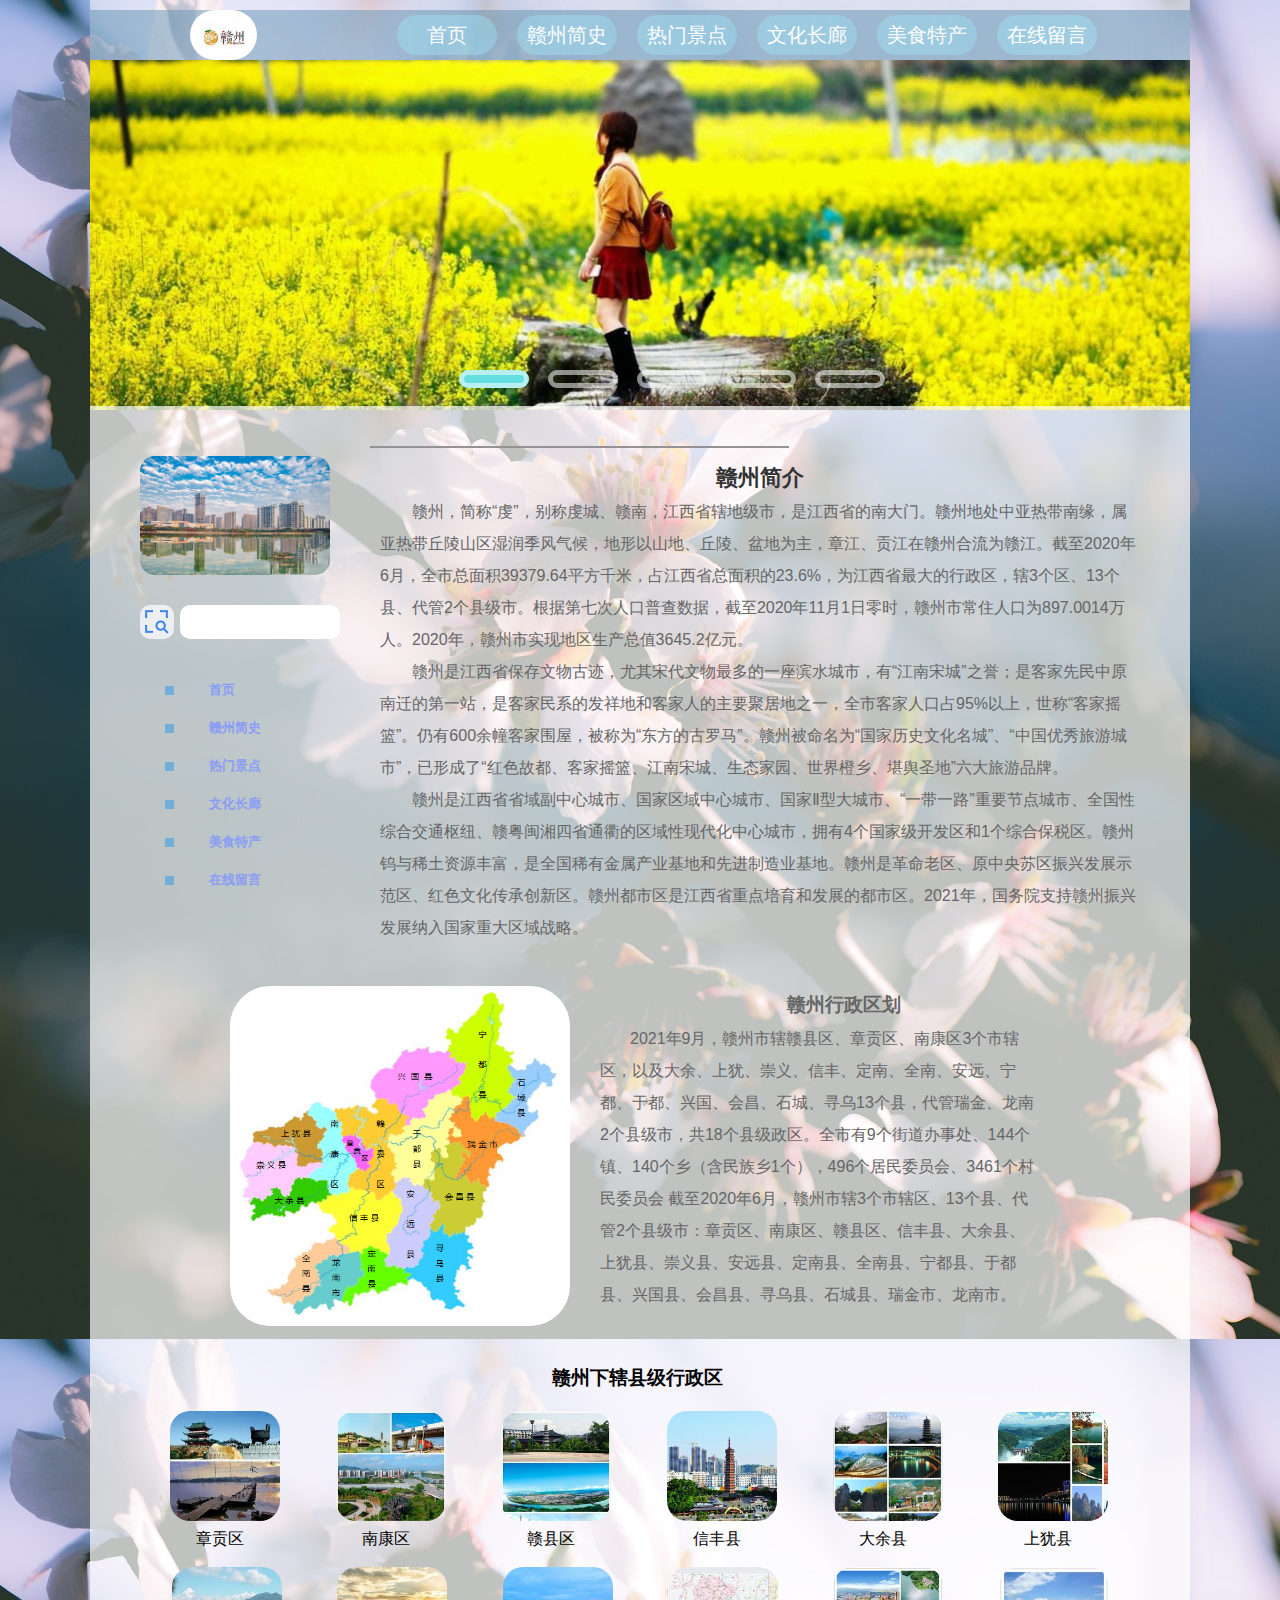
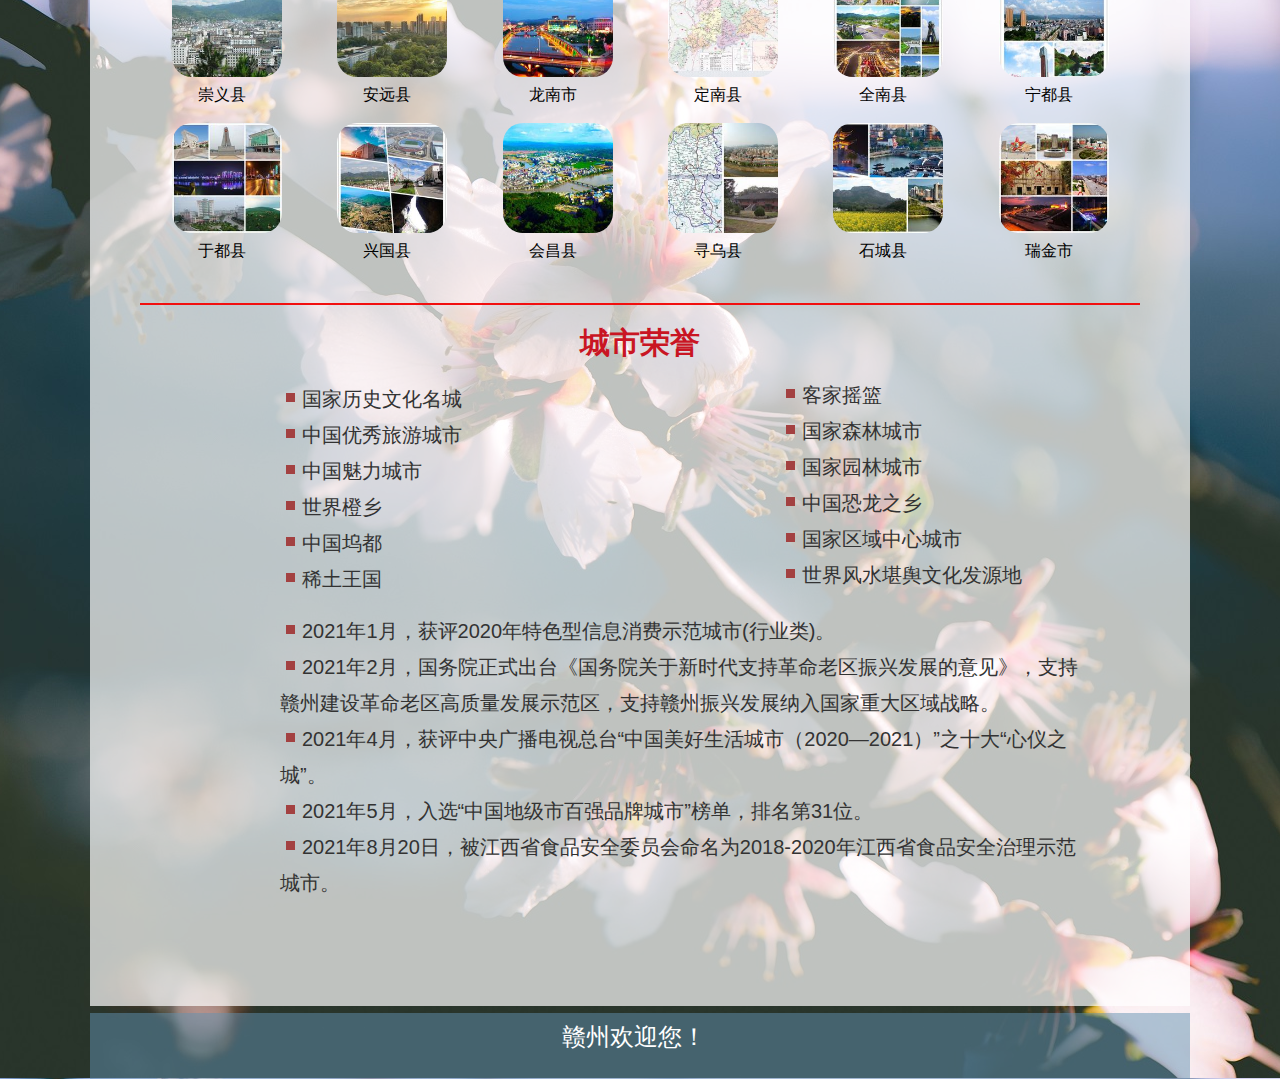
<file: Web-Design/index.html>
<!DOCTYPE html>
<html lang="zh">

<head>
    <meta charset="UTF-8">
    <meta http-equiv="X-UA-Compatible" content="IE=edge">
    <meta name="viewport" content="width=device-width, initial-scale=1.0">
    <meta http-equiv="Page-Enter" content="blendTrans(Duration=0.5)" />
    <meta http-equiv="Page-Exit" content="blendTrans(Duration=0.5)" />
    <title>江西赣州</title>
    <link href="css/css.css" rel="stylesheet" />
</head>

<body>
    <div class="head">
        <div class="logo"><img src="images/ganzhoulogo.png" /></div>
        <div class="nav">
            <ul>
                <li>
                    <a href="index.html"><input type="button" class="sybt" value="首页" /></a>
                </li>
                <li>
                    <a href="jianshi.html"><input type="button" class="sybt" value="赣州简史" /></a>
                </li>
                <li>
                    <a href="jingdian.html"><input type="button" class="sybt" value="热门景点" /></a>
                </li>
                <li>
                    <a href="wenhua.html"><input type="button" class="sybt" value="文化长廊" /></a>
                </li>
                <li>
                    <a href="meishi.html"><input type="button" class="sybt" value="美食特产" /></a>
                </li>
                <li>
                    <a href="liuyan.html"><input type="button" class="sybt" value="在线留言" /></a>
                </li>
            </ul>
        </div>
    </div>
    <!--轮播图-->
    <div id="max">
        <div class="re">
            <ul>
                <li><img src="images/bd1.png" alt=""></li>
                <li><img src="images/bd2.png" alt=""></li>
                <li><img src="images/bd3.png" alt=""></li>
                <li><img src="images/bd4.png" alt=""></li>
                <li><img src="images/bd5.png" alt=""></li>
            </ul>
            <ol>
                <li></li>
                <li></li>
                <li></li>
                <li></li>
                <li></li>
            </ol>
        </div>
    </div>
    <script src="js/slider.js"></script>
    <div class="main1">
        <div class="main_left">
            <div class="pic">
                <img src="images/pic-1.jpg">
            </div>
            <div class="search">
                <input type="button" class="btn">
                <input type="text" class="text" />
            </div>
            <div class="left_nav">
                <ul>
                    <li><a href="index.html"><button>首页</button></a></li>
                    <li><a href="jianshi.html"><button>赣州简史</button></a></li>
                    <li><a href="jingdian.html"><button>热门景点</button></a></li>
                    <li><a href="wenhua.html"><button>文化长廊</button></a></li>
                    <li><a href="meishi.html"><button>美食特产</button></a></li>
                    <li><a href="liuyan.html"><button>在线留言</button></a></li>
                </ul>
            </div>
        </div>
        <div class="main_right">
            <div class="jianjie">
                <h2>赣州简介</h2>
                <p>
                    赣州，简称“虔”，别称虔城、赣南，江西省辖地级市，是江西省的南大门。赣州地处中亚热带南缘，属亚热带丘陵山区湿润季风气候，地形以山地、丘陵、盆地为主，章江、贡江在赣州合流为赣江。截至2020年6月，全市总面积39379.64平方千米，占江西省总面积的23.6%，为江西省最大的行政区，辖3个区、13个县、代管2个县级市。根据第七次人口普查数据，截至2020年11月1日零时，赣州市常住人口为897.0014万人。2020年，赣州市实现地区生产总值3645.2亿元。
                </p>
                <p>
                    赣州是江西省保存文物古迹，尤其宋代文物最多的一座滨水城市，有“江南宋城”之誉；是客家先民中原南迁的第一站，是客家民系的发祥地和客家人的主要聚居地之一，全市客家人口占95%以上，世称“客家摇篮”。仍有600余幢客家围屋，被称为“东方的古罗马”。赣州被命名为“国家历史文化名城”、“中国优秀旅游城市”，已形成了“红色故都、客家摇篮、江南宋城、生态家园、世界橙乡、堪舆圣地”六大旅游品牌。
                </p>
                <p>
                    赣州是江西省省域副中心城市、国家区域中心城市、国家Ⅱ型大城市、“一带一路”重要节点城市、全国性综合交通枢纽、赣粤闽湘四省通衢的区域性现代化中心城市，拥有4个国家级开发区和1个综合保税区。赣州钨与稀土资源丰富，是全国稀有金属产业基地和先进制造业基地。赣州是革命老区、原中央苏区振兴发展示范区、红色文化传承创新区。赣州都市区是江西省重点培育和发展的都市区。2021年，国务院支持赣州振兴发展纳入国家重大区域战略。<br><br>
                </p>
            </div>

        </div>
        <hr style="border:1px solid #949292 ;position:relative;left:30px;bottom:10px;" />
        <div>
            <div class="map">
                <img src="images/map.jpg" alt="map">
                <h3 class="title">赣州行政区划</h3>
                <p>2021年9月，赣州市辖赣县区、章贡区、南康区3个市辖区，以及大余、上犹、崇义、信丰、定南、全南、安远、宁都、于都、兴国、会昌、石城、寻乌13个县，代管瑞金、龙南2个县级市，共18个县级政区。全市有9个街道办事处、144个镇、140个乡（含民族乡1个），496个居民委员会、3461个村民委员会 截至2020年6月，赣州市辖3个市辖区、13个县、代管2个县级市：章贡区、南康区、赣县区、信丰县、大余县、上犹县、崇义县、安远县、定南县、全南县、宁都县、于都县、兴国县、会昌县、寻乌县、石城县、瑞金市、龙南市。
                </p><br>
            </div>
            <div class="xingzhenqu">
                <h3 class="title">赣州下辖县级行政区</h2>
                    <table id="t1">
                        <tr id="tr1">
                            <td><img src="images/1章贡区.jpg" />
                                <p title="章贡区位于昌赣深和渝长厦高铁大动脉的交叉点，大广、济广、厦蓉等高速公路在境内形成环城网。赣江在八境台下由章江和贡江汇流而成，左“章”右“贡”合称赣，因此章贡区又被称为“千里赣江第一城”。城区三面环水，三江六岸，是中国十佳宜居城市之一。">章贡区</p>
                            </td>
                            <td><img src="images/2南康区.jpg" />
                                <p title="南康是客家人集聚地之一，居住着汉、畲等20多个民族，赤土畲族乡是全省少数民族人口最多的民族乡。南康区形成了家具和矿产、服装、电子等主导产业，是中国甜柚之乡、中国实木家居之都。">南康区</p>
                            </td>
                            <td><img src="images/3赣县区.jpg" />
                                <p title="赣县区因《山海经》所记“南方有赣巨人”而得名“赣县”，境域形似人耳状，风景优美，景色宜人，被誉为“客家摇篮” 、“千里赣江第一县”、“中国板鸭之乡”；赣县区境内有客家文化城 、白鹭古村、白鹭官村商周遗址、南朝齐墓、汉朝契真寺、唐朝宝华寺、晋朝储君庙、文昌阁等人文景观和樱花锦绣公园、大小湖州、道士庄丹霞地貌等自然景观。">赣县区</p>
                            </td>
                            <td><img src="images/4信丰县.jpg" />
                                <p title="信丰县有煤、石灰石，麦饭石、稀土、钨等矿产资源；有耕地47万亩，其中水田38.8万亩；山地302万亩，主产粮食、烟、果、菇、瓜、菜、甜玉米、茶叶及猪、牛、家禽等，是国家商品粮基地县，先后被列为10多个国家级农业基地，被称为“中国脐橙之乡”、“中国草菇之乡” 。">信丰县</p>
                            </td>
                            <td><img src="images/5大余县.jpg" />
                                <p title="大余县是宋代周程理学起源地。名胜古迹有唐宋所辟梅关和古驿道、南唐丫山灵岩寺、宋嘉佑寺塔、宋牡丹亭等，其中嘉佑寺塔、梅关和古驿道被列为第六批全国重点文物保护单位。">大余县</p>
                            </td>
                            <td><img src="images/6上犹县.jpg" />
                                <p title="上犹县，隶属江西省赣州市，地处赣州市西部，东邻南康区，南连崇义县，西接湖南省桂东县，北毗遂川县，素有“水电之乡、茶叶之乡、观赏石之乡”美誉。">上犹县</p>
                            </td>
                        </tr>
                        <tr id="tr2">
                            <td>
                                <td><img src="images/7崇义县.jpg" />
                                    <p title="崇义县先后被评为全国重点林业县、全国山区综合开发示范县、全国绿化模范县、全国林业分类经营试点县、全国文化工作先进县、全国村民自治模范县、全国人口与计划生育工作先进县、中国魅力名县。">崇义县</p>
                                </td>
                                <td><img src="images/8安远县.jpg" />
                                    <p title="安远县辖10乡、8镇，151个行政村。安远是客家民系聚居地，客家文化源远流长。县内居有汉、畲、回、满、壮、高山6个民族。在明代中晚期，安远县九龙山一带茶区形成的采茶歌、采茶灯表演逐步发展成为了赣南采茶戏 。">安远县</p>
                                </td>
                                <td><img src="images/9龙南市.jpg" />
                                    <p title="龙南是世界围屋之都，境内分布着376座各具特色的围屋，占赣南客家围屋的70%以上；已探明稀土、钨、煤、石灰石、大理石、膨润土和铁矿等矿产资源40多种，其中离子型重稀土储量占世界已探明储量的70%；拥有国家级自然保护区和国家森林公园九连山，全国重点文物保护单位关西新围、燕翼围和太平桥，国家级风景名胜区南武当山，国家3A级景区栗园围和客家酒堡 。">龙南市</p>
                                </td>
                                <td><img src="images/10定南县.jpg" />
                                    <p title="定南与广东山水相连，自古就是赣粤两省的咽喉要地、商贾要道，素有“江西南大门”之称。赣粤高速、宁定高速、京九铁路和238国道、358国道、535国道穿境而过，赣深客运专线设定南南站，北上有始发列车，形成了集高速、高铁、铁路、公路于一体的交通网络。是赣粤边际全域旅游示范县。截至2019年11月，县境内设有江西省唯一的国家级足球训练中心">定南县</p>
                                </td>
                                <td><img src="images/11全南县.jpg" />
                                    <p title="全南县于清朝光绪二十九年（1903年）建县，原名“虔南县”，因地处虔州（今赣州）之南而得名；全南县规模储量的矿产资源有钨、稀土、萤石、瓷土、钽铌等23种。">全南县</p>
                                </td>
                                <td><img src="images/12宁都县.jpg" />
                                    <p title="宁都历史悠久，是中原先民南迁的早期居住地和集散中心，是赣闽粤客家民系的重要发祥地，属纯客家县，被誉为客家祖地；宁都人文荟萃，涌现了清代闻名全国的散文家魏禧、清代江西山水画始祖罗牧等名人大家。自宋至清，中榜进士132人，其中状元2人、探花1人，居赣南之首，被誉为文乡诗国；宁都革命热土，是中央苏区前期的政治军事中心，是中央苏区五次反“围剿”战争的指挥中心、主要战场、巩固后方，爆发了震惊中外的“宁都起义”，成立了少共国际师，被誉为苏区摇篮；宁都资源丰富，有耕地80多万亩，年产粮食8亿斤以上，占赣南总产的五分之一，是国家首批商品粮基地县，被誉为赣南粮仓；宁都生态优美，县内主干河梅江河是赣江流域最长、面积最大支流，592.02平方公里国土面积纳入赣江源头保护区范围，是实至名归的赣江源头。">宁都县</p>
                                </td>
                            </td>
                        </tr>
                        <tr id="tr3">
                            <td>
                                <td><img src="images/13于都县.jpg" />
                                    <p title="于都县是中央苏区时期中共赣南省委，赣南省苏维埃政府所在地，是中央红军长征集结出发地、中央苏区最后一块根据地、南方三年游击战争起源地、长征精神的发源地、中央苏区全红县之一和苏区精神的形成地之一，诞生了16位共和国将军。">于都县</p>
                                </td>
                                <td><img src="images/14兴国县.jpg" />
                                    <p title="兴国县建县始于三国，吴嘉禾五年（236年）置平阳县，北宋太平兴国七年（982年）以年号“太平兴国”为县名。兴国县地貌以低山、丘陵为主，局部有中山、低山，为江西的山区县；属亚热带季风湿润气候，气候温和，雨量充沛，光照充足，四季分明；县内河流主要属赣江贡水支流平固江水系。兴国是中国苏区模范县、红军县、烈士县和将军县，是苏区精神和苏区干部好作风的重要发源地，兴国县有着浓郁的红色文化、客家文化、堪舆文化、生态文化等，素有“山歌之乡”之称。有以潋江书院、兴国将军馆、兴国革命纪念馆等为代表的红色景点。">兴国县</p>
                                </td>
                                <td><img src="images/15会昌县.jpg" />
                                    <p title="会昌县古称九州镇，北宋太平兴国七年（公元982年）建县，会昌是国家扶贫开发重点县、罗霄山区集中连片特困地区县。中国国家扶贫开发重点县和中国第二批生态农业建设示范县，江西省商品粮基地县。矿藏有锡、岩盐、萤石、石灰石、稀土等。特产有会昌米粉、会昌酱干等。境内有323国道、206国道、赣龙铁路、成厦高速、济广高速穿过。">会昌县</p>
                                </td>
                                <td><img src="images/16寻乌县.jpg" />
                                    <p title="寻乌是客家聚居地、客家的摇篮，2013年，被国家文化部正式纳入客家文化（赣南）生态保护实验区。寻乌是一个具有光荣革命传统的红色故土，毛泽东、朱德、邓小平等老一辈无产阶级革命家曾在这里从事过伟大的革命实践。毛泽东同志在寻乌写下了《寻乌调查》、《反对本本主义》等篇章。2019年4月28日，江西省人民政府决定寻乌县退出贫困县。2020年10月9日，被生态环境部授予第四批国家生态文明建设示范市县称号。">寻乌县</p>
                                </td>
                                <td><img src="images/17石城县.jpg" />
                                    <p title="石城县总面积1567平方公里，辖6镇5乡，素有“三地”“五乡”（即：客家民系重要发祥地、千里赣江发源地、中央红军长征重要出发地和中国白莲之乡、中国烟叶之乡、中国灯彩之乡、中国民间文化艺术之乡、中国温泉之乡）之美誉。">石城县</p>
                                </td>
                                <td><img src="images/18瑞金市.jpg" />
                                    <p title="瑞金历史悠久，是客家人的主要聚居地和客家文化的重要发祥地之一。同时又是红色故都，当年中央苏区文化的中心。瑞金是共和国摇篮、中央苏区时期党中央驻地、中华苏维埃共和国临时中央政府诞生地、中央红军二万五千里长征出发地、是全国爱国主义和革命传统教育基地；是中国红色旅游城市。2015年7月，经国家旅游局正式批复，瑞金共和国摇篮景区成为江西第七、赣州首个5A级旅游景区。2015年8月，国务院同意将瑞金市列为国家历史文化名城。2018年12月，瑞金市喜获“2018年度中国十佳脱贫攻坚与精准扶贫示范县市”。瑞金市是“无废城市”建设特例市。">瑞金市</p>
                                </td>
                            </td>
                        </tr>
                    </table>
            </div>
            <div class="csry">
                <hr style="border:1px solid #f10f0f" />
                <h2 id="csry">城市荣誉</h2>
                <ul>
                    <span>
       <li><img src="images/d2.png"/>国家历史文化名城</li>
       <li><img src="images/d2.png"/>中国优秀旅游城市</li>
       <li><img src="images/d2.png"/>中国魅力城市</li>
       <li><img src="images/d2.png"/>世界橙乡</li>
       <li><img src="images/d2.png"/>中国坞都</li>
       <li><img src="images/d2.png"/>稀土王国</li> 
       </span>
                    <span class="csry-right">
       <li><img src="images/d2.png"/>客家摇篮</li>
       <li><img src="images/d2.png"/>国家森林城市</li>
       <li><img src="images/d2.png"/>国家园林城市</li>
       <li><img src="images/d2.png"/>中国恐龙之乡</li>
       <li><img src="images/d2.png"/>国家区域中心城市</li>
       <li><img src="images/d2.png"/>世界风水堪舆文化发源地</li>
       </span>
                    <div class="csry-bottom">
                        <li><img src="images/d2.png" />2021年1月，获评2020年特色型信息消费示范城市(行业类)。</li>
                        <li><img src="images/d2.png" />2021年2月，国务院正式出台《国务院关于新时代支持革命老区振兴发展的意见》，支持赣州建设革命老区高质量发展示范区，支持赣州振兴发展纳入国家重大区域战略。</li>
                        <li><img src="images/d2.png" />2021年4月，获评中央广播电视总台“中国美好生活城市（2020—2021）”之十大“心仪之城”。</li>
                        <li><img src="images/d2.png" />2021年5月，入选“中国地级市百强品牌城市”榜单，排名第31位。 </li>
                        <li><img src="images/d2.png" />2021年8月20日，被江西省食品安全委员会命名为2018-2020年江西省食品安全治理示范城市。</li>
                    </div>
            </div>
            <div id="article"></div>
            <div id="back_top">
                <div class="arrow"></div>
                <div class="stick"></div>
            </div>
            <script src="js/jquery.min.js"></script>
            <script src="js/toolBackTop.js"></script>
            <div class="foot-first">
                <p>赣州欢迎您！</p>
            </div>

        </div>
</body>

</html>
</file>
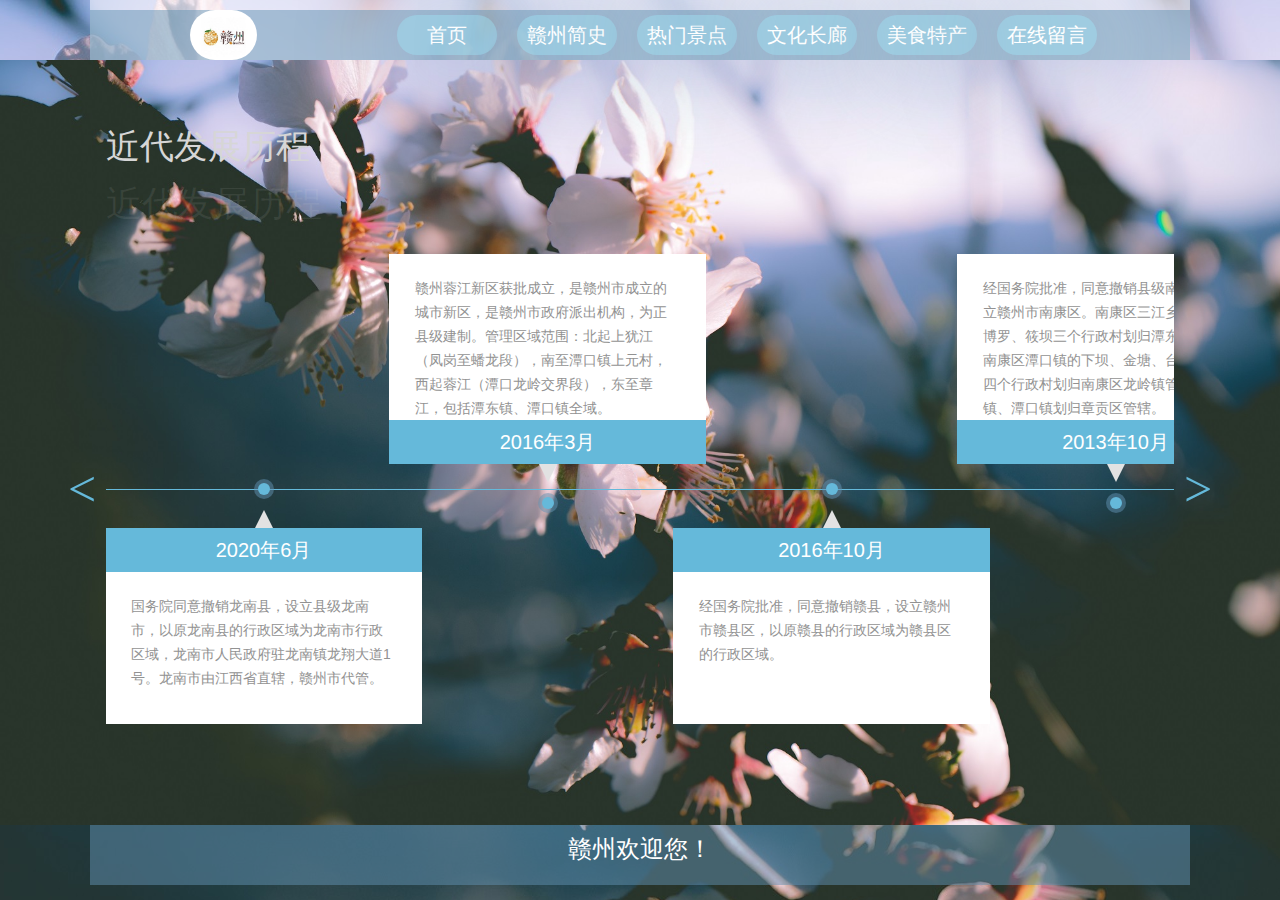
<file: Web-Design/jianshi.html>
<!DOCTYPE html>
<html>

<head lang="zh">
    <meta http-equiv="content-type" content="text/html; charset=UTF-8">
    <meta charset="UTF-8">
    <meta http-equiv="X-UA-Compatible" content="IE=edge,chrome=1">
    <meta name="viewport" content="width=device-width, initial-scale=1, user-scalable=no">
    <meta http-equiv="Page-Enter" content="blendTrans(Duration=0.5)" />
    <meta http-equiv="Page-Exit" content="blendTrans(Duration=0.5)" />
    <title>赣州简史</title>

    <link rel="stylesheet" href="css/css.css">

    <script src="js/jquery.min.js"></script>
    <script src="js/jquery_flexslider.js"></script>

</head>

<body>
    <div class="head">
        <div class="logo"><img src="images/ganzhoulogo.png" /></div>
        <div class="nav">
            <ul>
                <li>
                    <a href="index.html"><input type="button" class="sybt" value="首页" /></a>
                </li>
                <li>
                    <a href="ganzhoujianshi.html"><input type="button" class="sybt" value="赣州简史" /></a>
                </li>
                <li>
                    <a href="jingdian.html"><input type="button" class="sybt" value="热门景点" /></a>
                </li>
                <li>
                    <a href="wenhua.html"><input type="button" class="sybt" value="文化长廊" /></a>
                </li>
                <li>
                    <a href="meishi.html"><input type="button" class="sybt" value="美食特产" /></a>
                </li>
                <li>
                    <a href="liuyan.html"><input type="button" class="sybt" value="在线留言" /></a>
                </li>
            </ul>
        </div>
    </div>
    <div class="about-history" id="fzlc">
        <header class="about-title title-white">
            <h3 class="wow fadeInUp" style="visibility: visible; animation-name: fadeInUp;">近代发展历程</h3>
            <p class="wow fadeInUp" data-wow-delay=".2s" style="visibility: visible; animation-delay: 0.2s; animation-name: fadeInUp;">近代发展历程</p>
        </header>
        <div class="about-history-list wow zoomIn" data-wow-delay=".4s" style="visibility: visible; animation-delay: 0.4s; animation-name: zoomIn;">
            <div class="flex-viewport" style="overflow: hidden; position: relative;">
                <ul class="slides clearfix list" style="width: 2600%; transition-duration: 0s; transform: translate3d(0px, 0px, 0px);">
                    <li style="width: 253px; float: left; display: block;">
                        <div class="item">
                            <h3>2020年6月</h3>
                            <div class="desc">
                                <p>
                                    国务院同意撤销龙南县，设立县级龙南市，以原龙南县的行政区域为龙南市行政区域，龙南市人民政府驻龙南镇龙翔大道1号。龙南市由江西省直辖，赣州市代管。
                                </p>
                            </div>
                        </div>
                    </li>
                    <li style="width: 253px; float: left; display: block;">
                        <div class="item">
                            <h3>2016年3月</h3>
                            <div class="desc">
                                <p>
                                    赣州蓉江新区获批成立，是赣州市成立的城市新区，是赣州市政府派出机构，为正县级建制。管理区域范围：北起上犹江（凤岗至蟠龙段），南至潭口镇上元村，西起蓉江（潭口龙岭交界段），东至章江，包括潭东镇、潭口镇全域。
                                </p>
                            </div>
                        </div>
                    </li>
                    <li style="width: 253px; float: left; display: block;">
                        <div class="item">
                            <h3>2016年10月</h3>
                            <div class="desc">
                                <p>经国务院批准，同意撤销赣县，设立赣州市赣县区，以原赣县的行政区域为赣县区的行政区域。</p>
                            </div>
                        </div>
                    </li>
                    <li style="width: 253px; float: left; display: block;">
                        <div class="item">
                            <h3>2013年10月</h3>
                            <div class="desc">
                                <p>经国务院批准，同意撤销县级南康市，设立赣州市南康区。南康区三江乡的解胜、博罗、筱坝三个行政村划归潭东镇管辖。南康区潭口镇的下坝、金塘、台头、村头四个行政村划归南康区龙岭镇管辖。潭东镇、潭口镇划归章贡区管辖。</p>
                            </div>
                        </div>
                    </li>
                    <li style="width: 253px; float: left; display: block;">
                        <div class="item">
                            <h3>2014年7月</h3>
                            <div class="desc">
                                <p>赣州开发区更名为赣州经济技术开发区，为国家级经济技术开发区。早于3月21日正式升级为国家级经济技术开发区，实行现行国家级经济技术开发区的政策。这是赣州开发区发展史的一个里程碑，一个新起点。</p>
                            </div>
                        </div>
                    </li>
                    <li style="width: 253px; float: left; display: block;">
                        <div class="item">
                            <h3>2009年6月</h3>
                            <div class="desc">
                                <p>赣州开发区成立管理委员会，为市政府派出机构，正县级建制。</p>
                            </div>
                        </div>
                    </li>
                    <li style="width: 253px; float: left; display: block;">
                        <div class="item">
                            <h3>1998年12月</h3>
                            <div class="desc">
                                <p>国务院批准赣州地区撤地改市，原县级赣州市改为章贡区。1999年7月，地级赣州市正式挂牌成立。</p>
                            </div>
                        </div>
                    </li>
                    <li style="width: 253px; float: left; display: block;">
                        <div class="item">
                            <h3>1994年5月</h3>
                            <div class="desc">
                                <p>江西省人民省政府《关于撤销瑞金县改设瑞金市的请示》(赣府字[1993]412号)收悉。经国务院批准,同意撤销瑞金县,设立瑞金市(县级),以原瑞金县的行政区域为瑞金市的行政区域。</p>
                            </div>
                        </div>
                    </li>
                    <li style="width: 253px; float: left; display: block;">
                        <div class="item">
                            <h3>1964年5月</h3>
                            <div class="desc">
                                <p>撤销赣南行政区，恢复赣州专区。</p>
                            </div>
                        </div>
                    </li>
                    <li style="width: 253px; float: left; display: block;">
                        <div class="item">
                            <h3>1954年5月</h3>
                            <div class="desc">
                                <p>成立赣南行政区，同时撤销赣州专区，广昌划入，领19县（市）</p>
                            </div>
                        </div>
                    </li>
                    <li style="width: 253px; float: left; display: block;">
                        <div class="item">
                            <h3>1952年8月</h3>
                            <div class="desc">
                                <p>撤销宁都专区，赣南再次合二为一，领18县（市），广昌划归抚州专区。</p>
                            </div>
                        </div>
                    </li>
                    <li style="width: 253px; float: left; display: block;">
                        <div class="item">
                            <h3>1949年9月</h3>
                            <div class="desc">
                                <p>成立宁都专区，分领8县：宁都、于都、兴国、瑞金、会昌、石城、寻乌、广昌（由抚州专区划入）；赣州专区领11县（市）：赣州市、赣县、南康、大余、上犹、崇义、信丰、龙南、定南、全南。赣南分设2个专区。</p>
                            </div>
                        </div>
                    </li>
                    <li style="width: 253px; float: left; display: block;">
                        <div class="item">
                            <h3>1949年8月</h3>
                            <div class="desc">
                                <p>中国人民解放军攻克赣南各县，后成立赣西南行政公署，辖赣州、宁都、吉安3专区。其中赣州专区领18县（市）：赣州市（8月析赣县赣州镇设赣州市）、赣县、南康、大余、上犹、崇义、信丰、龙南、定南、全南、安远、宁都、于都、兴国、瑞金、会昌、石城、寻乌。</p>
                            </div>
                        </div>
                    </li>
                </ul>
            </div>
        </div>
    </div>
    <div id="article"></div>
    <div id="back_top">
        <div class="arrow"></div>
        <div class="stick"></div>
    </div>
    <script src="js/toolBackTop.js"></script>
    <div class="foot">
        <p>赣州欢迎您！</p>
    </div>
    <script src="js/list.js"></script>
</body>

</html>
</file>
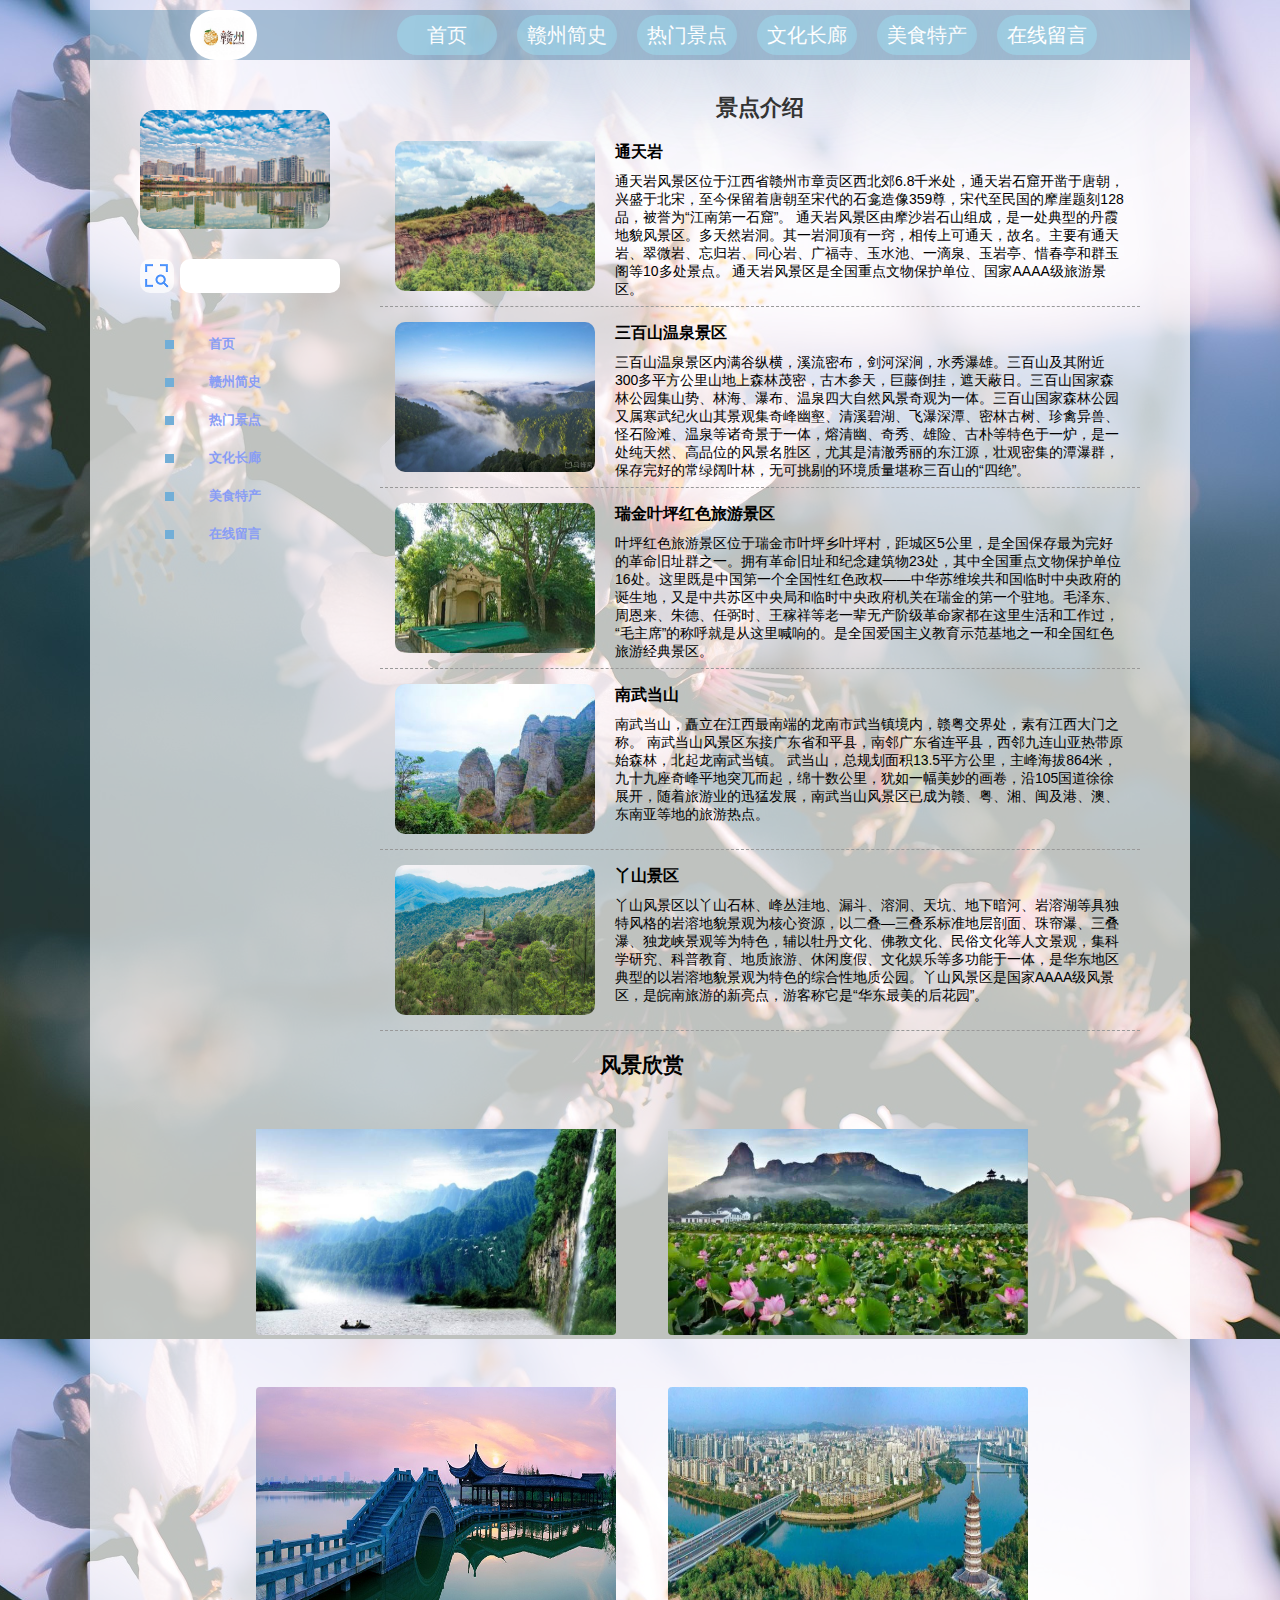
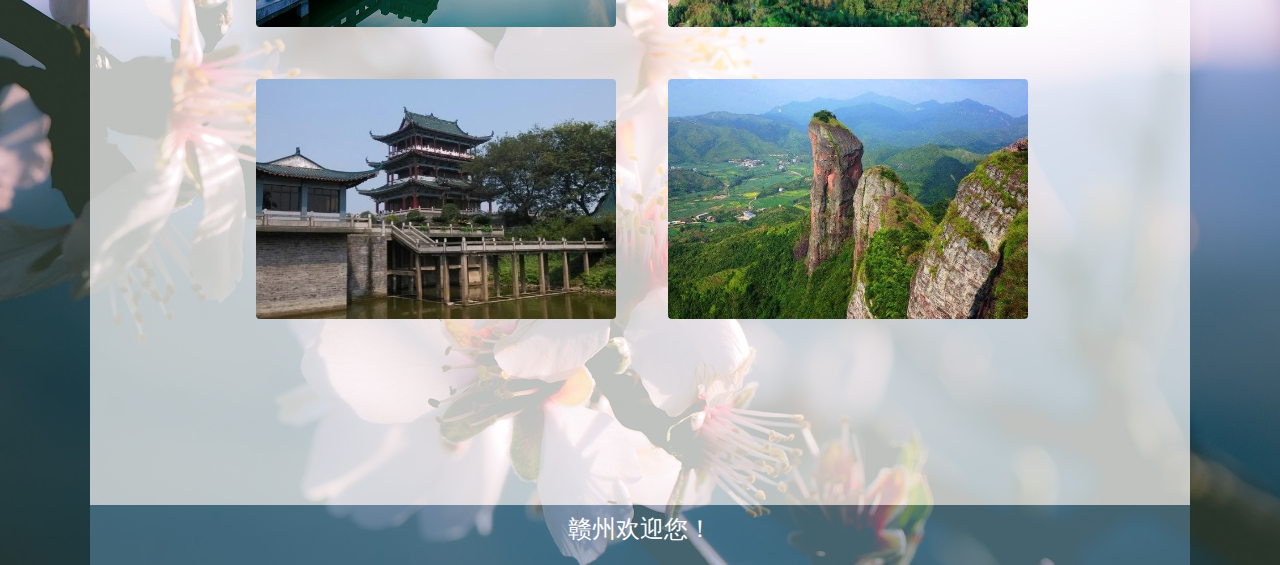
<file: Web-Design/jingdian.html>
<!DOCTYPE html>
<html lang="zh">

<head>
    <meta charset="UTF-8">
    <meta http-equiv="X-UA-Compatible" content="IE=edge">
    <meta name="viewport" content="width=device-width, initial-scale=1.0">
    <title>江西赣州</title>
    <link href="css/css.css" rel="stylesheet" />
</head>

<body>
    <div class="head">
        <div class="logo"><img src="images/ganzhoulogo.png" /></div>
        <div class="nav">
            <ul>
                <li>
                    <a href="index.html"><input type="button" class="sybt" value="首页" /></a>
                </li>
                <li>
                    <a href="jianshi.html"><input type="button" class="sybt" value="赣州简史" /></a>
                </li>
                <li>
                    <a href="jingdian.html"><input type="button" class="sybt" value="热门景点" /></a>
                </li>
                <li>
                    <a href="wenhua.html"><input type="button" class="sybt" value="文化长廊" /></a>
                </li>
                <li>
                    <a href="meishi.html"><input type="button" class="sybt" value="美食特产" /></a>
                </li>
                <li>
                    <a href="liuyan.html"><input type="button" class="sybt" value="在线留言" /></a>
                </li>
            </ul>
        </div>
    </div>
    <div class="main">
        <div class="main_left">
            <div class="pic">
                <img src="images/pic-1.jpg">
            </div>
            <div class="search">
                <input type="button" class="btn">
                <input type="text" class="text" />
            </div>
            <div class="left_nav">
                <ul>
                    <li><a href="index.html"><button>首页</button></a></li>
                    <li><a href="jianshi.html"><button>赣州简史</button></a></li>
                    <li><a href="jingdian.html"><button>热门景点</button></a></li>
                    <li><a href="wenhua.html"><button>文化长廊</button></a></li>
                    <li><a href="meishi.html"><button>美食特产</button></a></li>
                    <li><a href="liuyan.html"><button>在线留言</button></a></li>
                </ul>
            </div>
        </div>
        <div class="main_right">
            <div class="jingdian">
                <h2>景点介绍</h2>
                <ul>
                    <li>
                        <img src="images/jd1.jpg" />
                        <h3>通天岩</h3>
                        <p>
                            通天岩风景区位于江西省赣州市章贡区西北郊6.8千米处，通天岩石窟开凿于唐朝，兴盛于北宋，至今保留着唐朝至宋代的石龛造像359尊，宋代至民国的摩崖题刻128品，被誉为“江南第一石窟”。 通天岩风景区由摩沙岩石山组成，是一处典型的丹霞地貌风景区。多天然岩洞。其一岩洞顶有一窍，相传上可通天，故名。主要有通天岩、翠微岩、忘归岩、同心岩、广福寺、玉水池、一滴泉、玉岩亭、惜春亭和群玉阁等10多处景点。 通天岩风景区是全国重点文物保护单位、国家AAAA级旅游景区。
                        </p>
                    </li>
                    <li>
                        <img src="images/jd2.jpg" />
                        <h3>三百山温泉景区</h3>
                        <p>
                            三百山温泉景区内满谷纵横，溪流密布，剑河深涧，水秀瀑雄。三百山及其附近300多平方公里山地上森林茂密，古木参天，巨藤倒挂，遮天蔽日。三百山国家森林公园集山势、林海、瀑布、温泉四大自然风景奇观为一体。三百山国家森林公园又属寒武纪火山其景观集奇峰幽壑、清溪碧湖、飞瀑深潭、密林古树、珍禽异兽、怪石险滩、温泉等诸奇景于一体，熔清幽、奇秀、雄险、古朴等特色于一炉，是一处纯天然、高品位的风景名胜区，尤其是清澈秀丽的东江源，壮观密集的潭瀑群，保存完好的常绿阔叶林，无可挑剔的环境质量堪称三百山的“四绝”。
                        </p>
                    </li>
                    <li>
                        <img src="images/jd3.jpg" />
                        <h3>瑞金叶坪红色旅游景区</h3>
                        <p>
                            叶坪红色旅游景区位于瑞金市叶坪乡叶坪村，距城区5公里，是全国保存最为完好的革命旧址群之一。拥有革命旧址和纪念建筑物23处，其中全国重点文物保护单位16处。这里既是中国第一个全国性红色政权——中华苏维埃共和国临时中央政府的诞生地，又是中共苏区中央局和临时中央政府机关在瑞金的第一个驻地。毛泽东、周恩来、朱德、任弼时、王稼祥等老一辈无产阶级革命家都在这里生活和工作过，“毛主席”的称呼就是从这里喊响的。是全国爱国主义教育示范基地之一和全国红色旅游经典景区。
                        </p>
                    </li>
                    <li>
                        <img src="images/jd4.jpg" />
                        <h3>南武当山</h3>
                        <p>
                            南武当山，矗立在江西最南端的龙南市武当镇境内，赣粤交界处，素有江西大门之称。 南武当山风景区东接广东省和平县，南邻广东省连平县，西邻九连山亚热带原始森林，北起龙南武当镇。 武当山，总规划面积13.5平方公里，主峰海拔864米，九十九座奇峰平地突兀而起，绵十数公里，犹如一幅美妙的画卷，沿105国道徐徐展开，随着旅游业的迅猛发展，南武当山风景区已成为赣、粤、湘、闽及港、澳、东南亚等地的旅游热点。
                        </p>
                    </li>
                    <li>
                        <img src="images/jd5.jpg" />
                        <h3>丫山景区</h3>
                        <p>
                            丫山风景区以丫山石林、峰丛洼地、漏斗、溶洞、天坑、地下暗河、岩溶湖等具独特风格的岩溶地貌景观为核心资源，以二叠—三叠系标准地层剖面、珠帘瀑、三叠瀑、独龙峡景观等为特色，辅以牡丹文化、佛教文化、民俗文化等人文景观，集科学研究、科普教育、地质旅游、休闲度假、文化娱乐等多功能于一体，是华东地区典型的以岩溶地貌景观为特色的综合性地质公园。丫山风景区是国家AAAA级风景区，是皖南旅游的新亮点，游客称它是“华东最美的后花园”。
                        </p>
                    </li>
                </ul>

            </div>
        </div>
        <h2 class="fjxs">风景欣赏</h2>
    </div>
    <div class="fengjing">
        <ul>
            <li><img src="images/fj1.jpg" /></li>
            <li><img src="images/fj2.jpg" /></li>
            <li><img src="images/fj3.jpg" /></li>
            <li><img src="images/fj4.jpg" /></li>
            <li><img src="images/fj5.jpg" /></li>
            <li><img src="images/fj6.jpg" /></li>
        </ul>
    </div>
    <div id="article"></div>
    <div id="back_top">
        <div class="arrow"></div>
        <div class="stick"></div>
    </div>
    <script src="js/jquery.min.js"></script>
    <script src="js/toolBackTop.js"></script>
    <div class="foot">
        <p>赣州欢迎您！</p>
    </div>
</body>

</html>
</file>
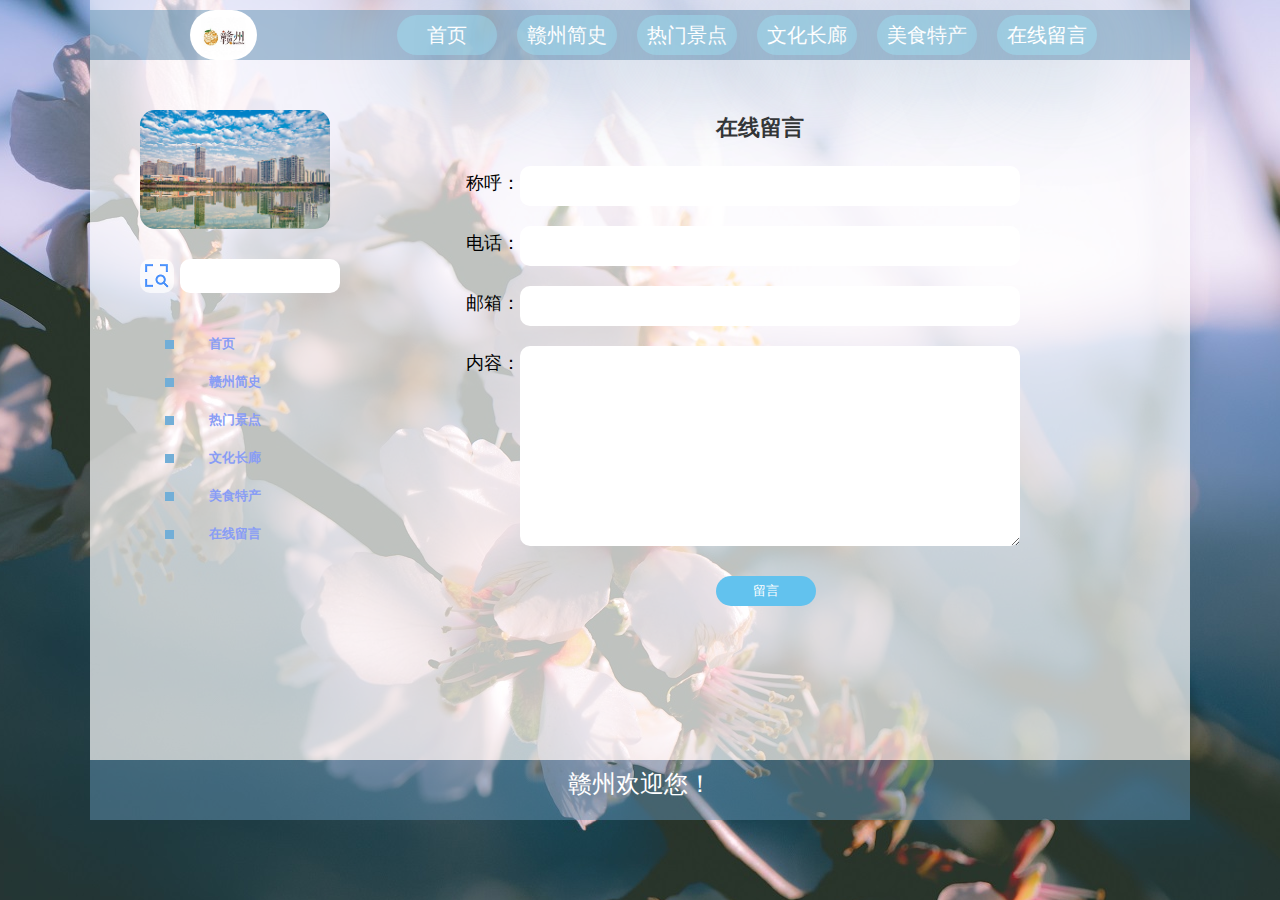
<file: Web-Design/liuyan.html>
<!DOCTYPE html>
<html lang="zh">

<head>
    <meta charset="UTF-8">
    <meta http-equiv="X-UA-Compatible" content="IE=edge">
    <meta name="viewport" content="width=device-width, initial-scale=1.0">
    <title>江西赣州</title>
    <link href="css/css.css" rel="stylesheet" />
</head>

<body>
    <div class="head">
        <div class="logo"><img src="images/ganzhoulogo.png" /></div>
        <div class="nav">
            <ul>
                <li>
                    <a href="index.html"><input type="button" class="sybt" value="首页" /></a>
                </li>
                <li>
                    <a href="ganzhoujianshi.html"><input type="button" class="sybt" value="赣州简史" /></a>
                </li>
                <li>
                    <a href="jingdian.html"><input type="button" class="sybt" value="热门景点" /></a>
                </li>
                <li>
                    <a href="wenhua.html"><input type="button" class="sybt" value="文化长廊" /></a>
                </li>
                <li>
                    <a href="meishi.html"><input type="button" class="sybt" value="美食特产" /></a>
                </li>
                <li>
                    <a href="liuyan.html"><input type="button" class="sybt" value="在线留言" /></a>
                </li>
            </ul>
        </div>
    </div>
    <div class="main">
        <div class="main_left">
            <div class="pic">
                <img src="images/pic-1.jpg">
            </div>
            <div class="search">
                <input type="button" class="btn">
                <input type="text" class="text" />
            </div>
            <div class="left_nav">
                <ul>
                    <li><a href="index.html"><button>首页</button></a></li>
                    <li><a href="jianshi.html"><button>赣州简史</button></a></li>
                    <li><a href="jingdian.html"><button>热门景点</button></a></li>
                    <li><a href="wenhua.html"><button>文化长廊</button></a></li>
                    <li><a href="meishi.html"><button>美食特产</button></a></li>
                    <li><a href="liuyan.html"><button>在线留言</button></a></li>
                </ul>
            </div>
        </div>
        <div class="main_right">
            <div class="liuyan">
                <h2>在线留言</h2>
                <p><span>称呼：</span><input type="text" /></p>
                <p><span>电话：</span><input type="text" /></p>
                <p><span>邮箱：</span><input type="text" /></p>
                <p><span>内容：</span><textarea></textarea></p>
                <input type="button" class="btn" value="留言" />
            </div>
        </div>
    </div>
    <div id="article"></div>
    <div id="back_top">
        <div class="arrow"></div>
        <div class="stick"></div>
    </div>
    <script src="js/jquery.min.js"></script>
    <script src="js/toolBackTop.js"></script>
    <div class="foot">
        <p>赣州欢迎您！</p>
    </div>
</body>

</html>
</file>
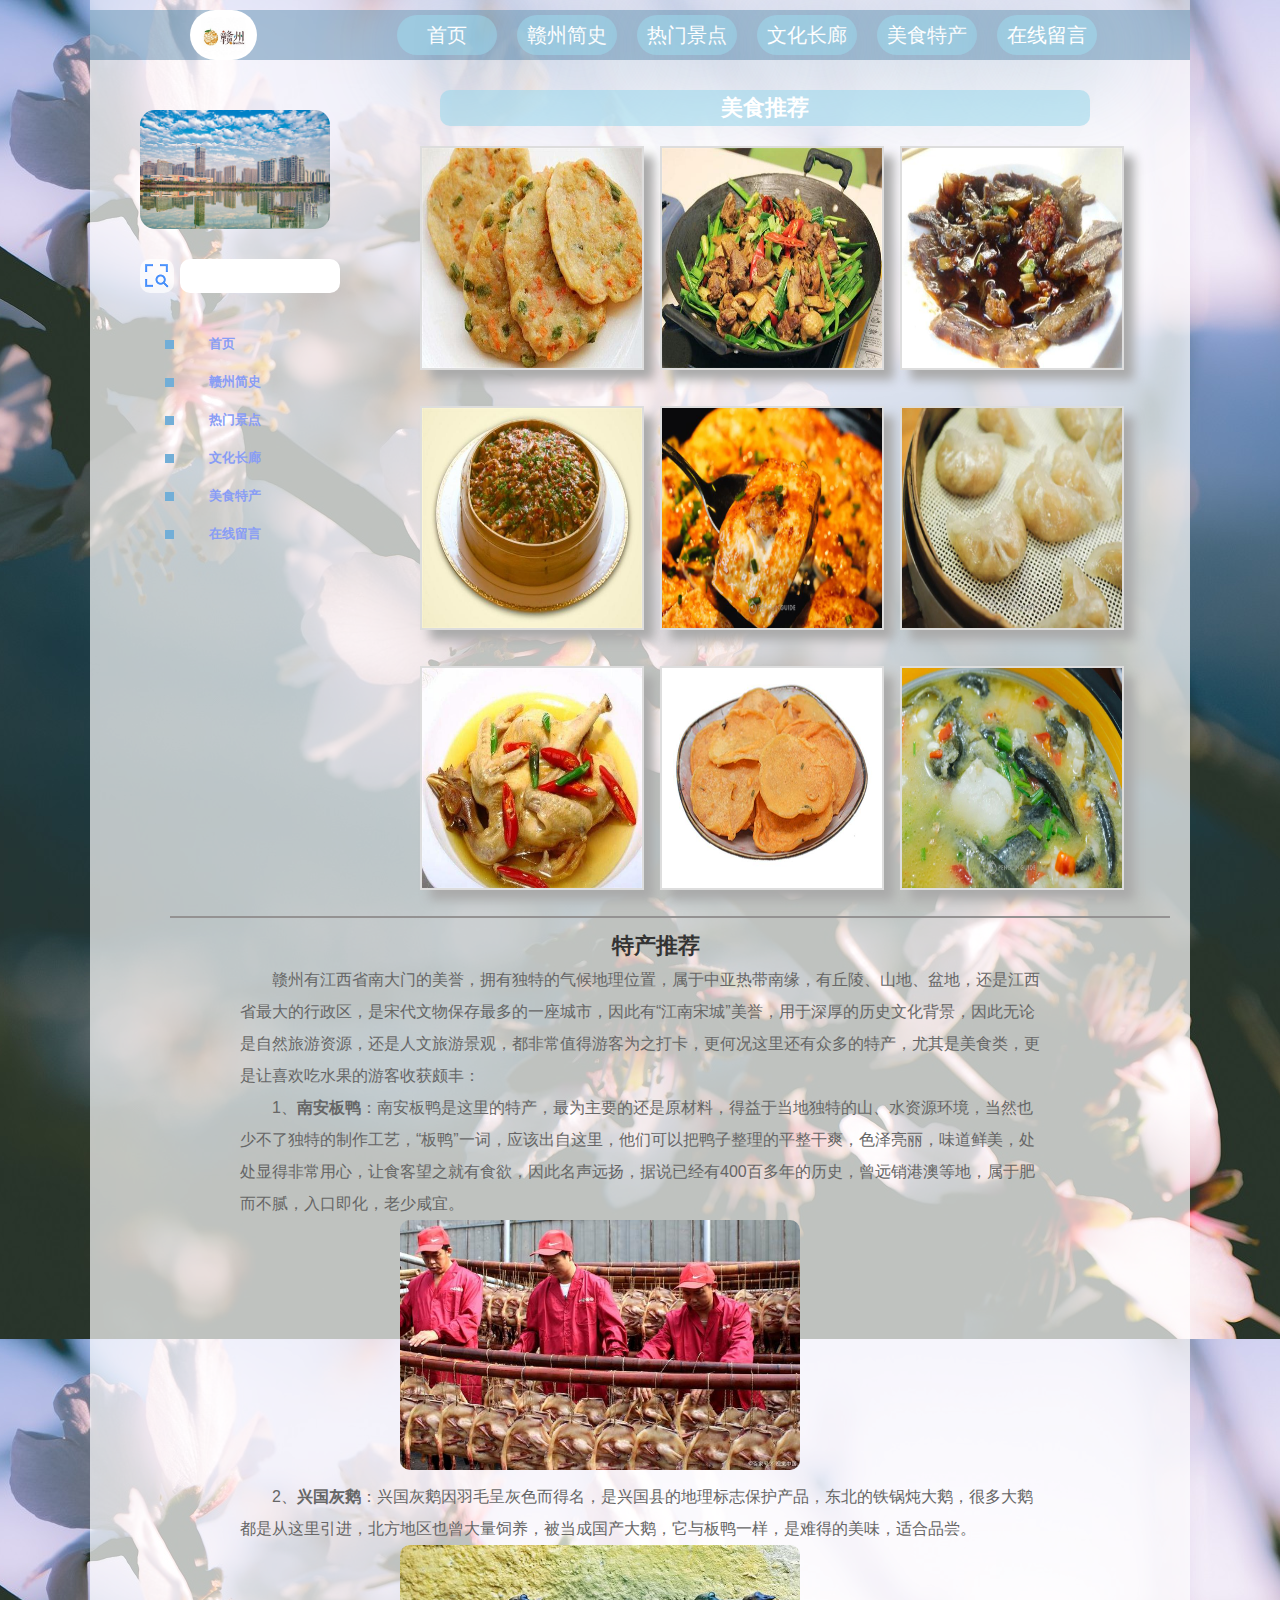
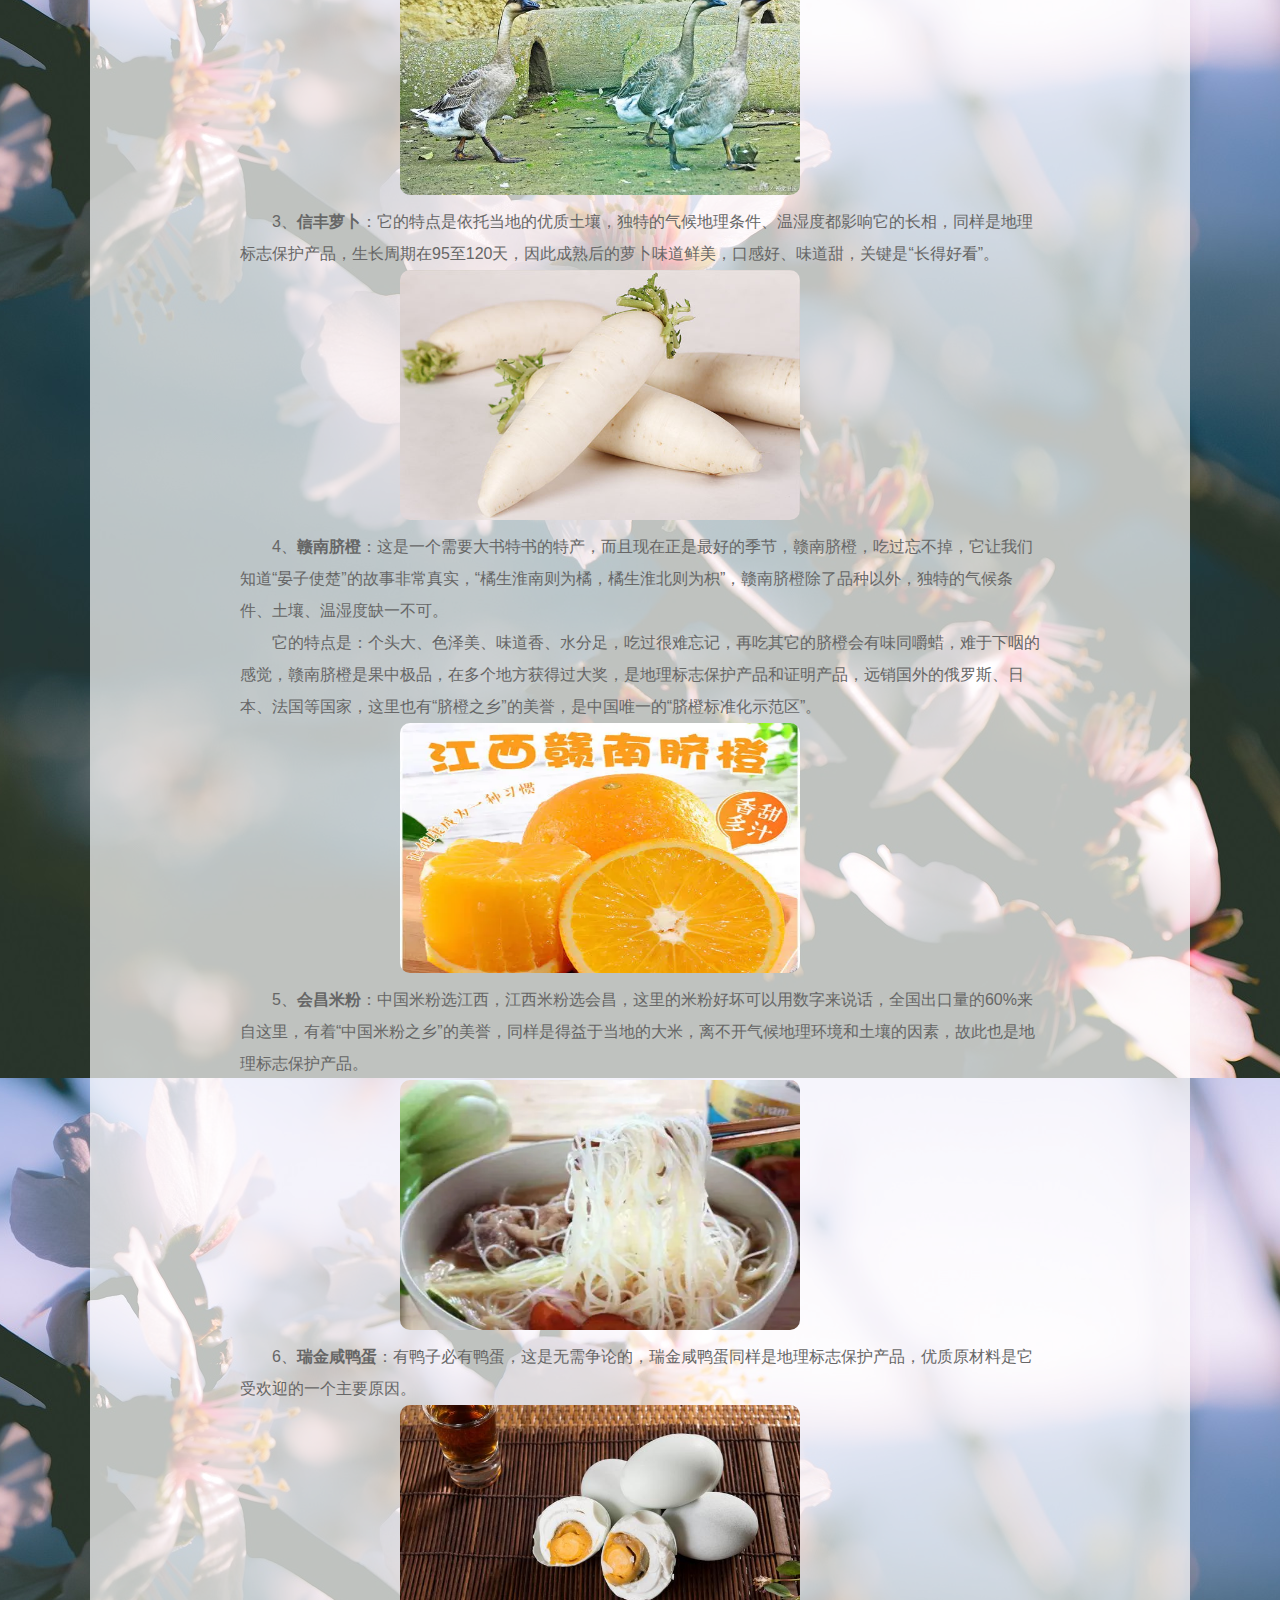
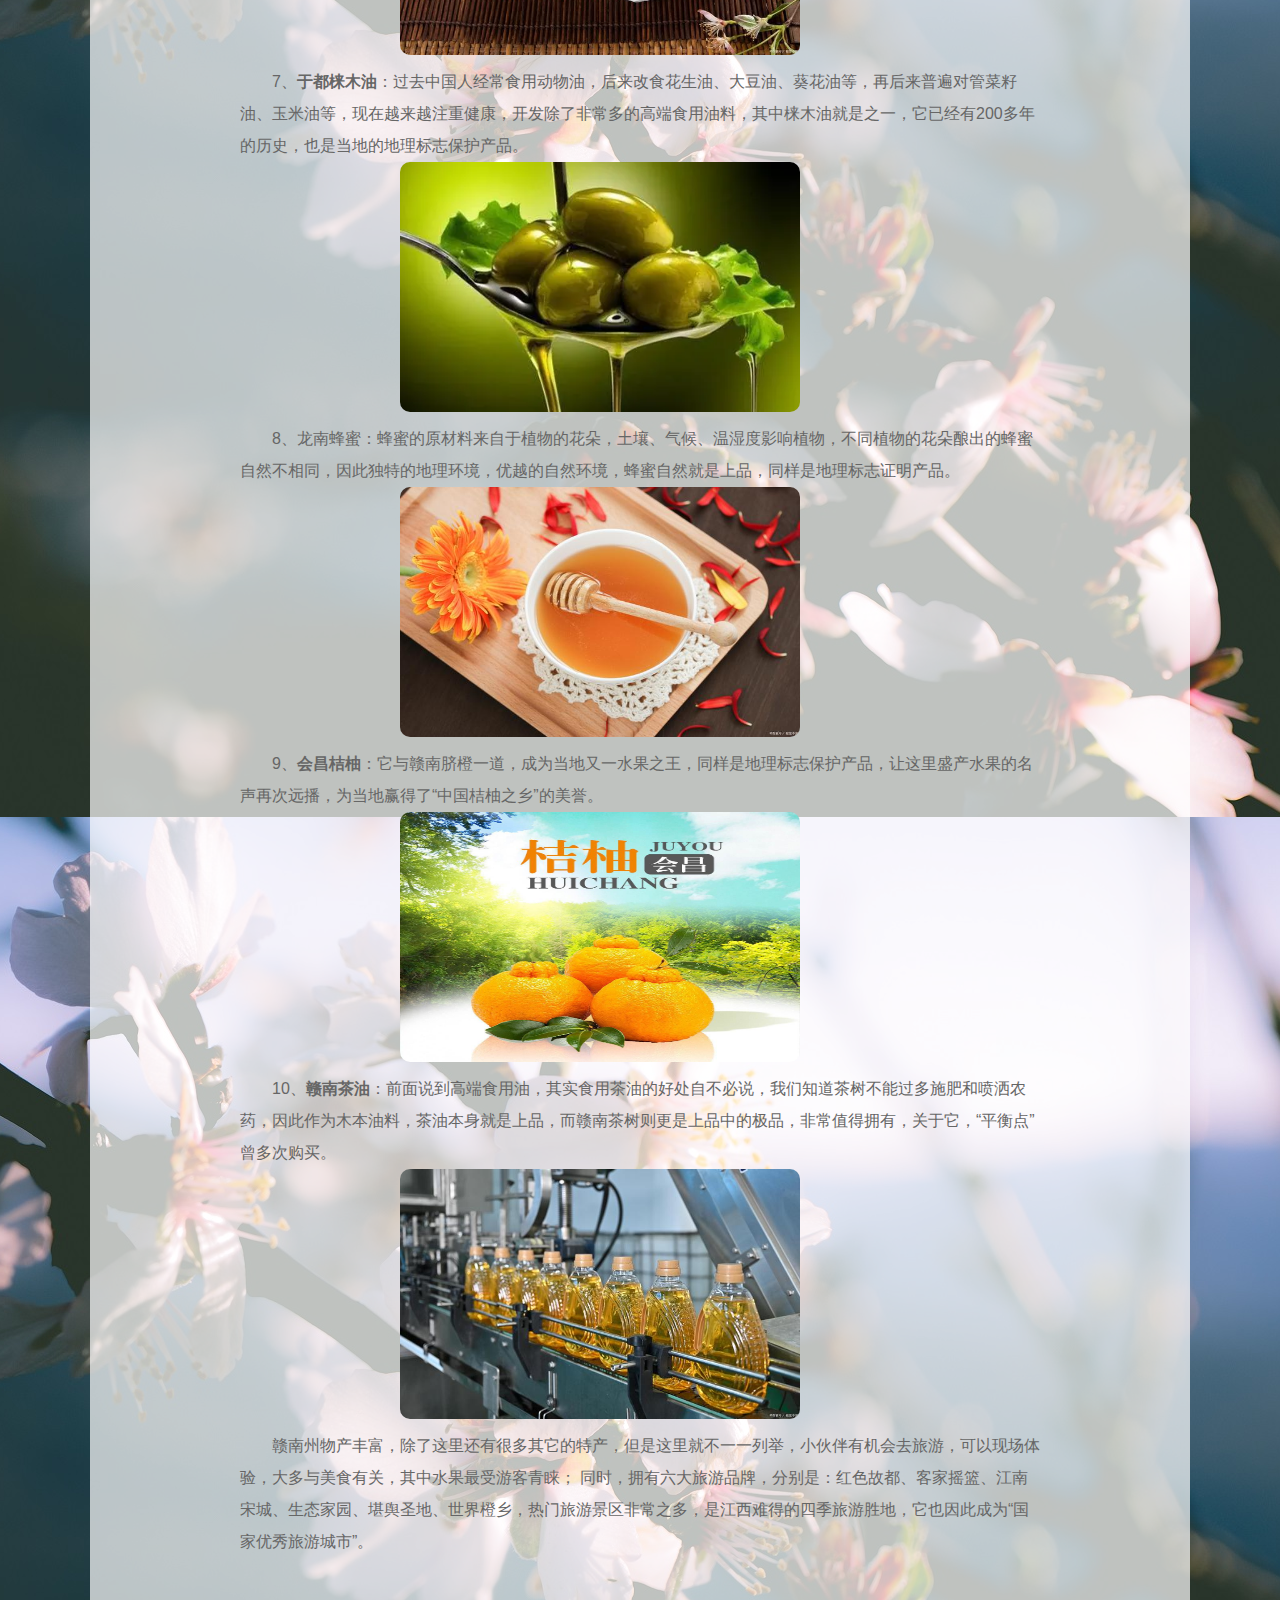
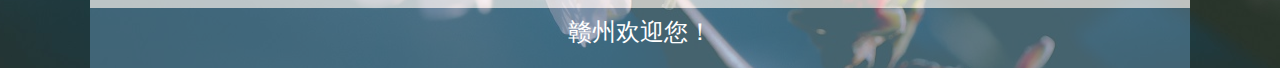
<file: Web-Design/meishi.html>
<!DOCTYPE html>
<html lang="zh">

<head>
    <meta charset="UTF-8">
    <meta http-equiv="X-UA-Compatible" content="IE=edge">
    <meta name="viewport" content="width=device-width, initial-scale=1.0">
    <title>江西赣州</title>
    <link href="css/css.css" rel="stylesheet" />
</head>

<body>
    <div class="head">
        <div class="logo"><img src="images/ganzhoulogo.png" /></div>
        <div class="nav">
            <ul>
                <li>
                    <a href="index.html"><input type="button" class="sybt" value="首页" /></a>
                </li>
                <li>
                    <a href="jianshi.html"><input type="button" class="sybt" value="赣州简史" /></a>
                </li>
                <li>
                    <a href="jingdian.html"><input type="button" class="sybt" value="热门景点" /></a>
                </li>
                <li>
                    <a href="wenhua.html"><input type="button" class="sybt" value="文化长廊" /></a>
                </li>
                <li>
                    <a href="meishi.html"><input type="button" class="sybt" value="美食特产" /></a>
                </li>
                <li>
                    <a href="liuyan.html"><input type="button" class="sybt" value="在线留言" /></a>
                </li>
            </ul>
        </div>
    </div>
    <div class="main">
        <div class="main_left">
            <div class="pic">
                <img src="images/pic-1.jpg">
            </div>
            <div class="search">
                <input type="button" class="btn">
                <input type="text" class="text" />
            </div>
            <div class="left_nav">
                <ul>
                    <li><a href="index.html"><button>首页</button></a></li>
                    <li><a href="jianshi.html"><button>赣州简史</button></a></li>
                    <li><a href="jingdian.html"><button>热门景点</button></a></li>
                    <li><a href="wenhua.html"><button>文化长廊</button></a></li>
                    <li><a href="meishi.html"><button>美食特产</button></a></li>
                    <li><a href="liuyan.html"><button>在线留言</button></a></li>
                </ul>
            </div>
        </div>
        <div class="main_right">
            <div class="meishi">
                <h2 class="h2"><a>美食推荐</a></h2>
                <div class="piclist">
                    <ul>
                        <li>
                            <div class="picbox">
                                <div class="box front"><img src="images/ms1.jpg" alt=""></div>
                                <div class="box back">
                                    <h2>鱼饼</h2>
                                    <p>用它来开汤，味道鲜美，香脆可口，是家居备菜.一般逢年过节，赣州家家户户都很喜欢上的一种菜肴。鱼饼色泽金黄，既有鱼肉炸后的香味，又有大量的汤汁包在鱼饼之中，鲜嫩味美，久食不腻。</p>
                                </div>
                            </div>
                        </li>
                        <li>
                            <div class="picbox">
                                <div class="box front"><img src="images/ms2.jpg" alt=""></div>
                                <div class="box back">
                                    <h2>生焖鸭</h2>
                                    <p>生焖鸭的主要原料就是仔姜、仔鸭。其做法是将鸭和姜切成小块，配以红辣椒、蒜仁、米酒、砂糖、酱油等炒焖而成。其特点是色泽金黄，皮香肉烂，鲜辣可口。这是赣州居民十分喜爱的一道时令菜肴。</p>
                                </div>
                            </div>
                        </li>
                        <li>
                            <div class="picbox">
                                <div class="box front"><img src="images/ms3.jpg" alt=""></div>
                                <div class="box back">
                                    <h2>酒糟鱼</h2>
                                    <p>鱼肉在口中，细腻滑爽，余香久久，过若干时间开始升华，吃着那酒糟、红泡椒，食者便会有一些悬醉，感觉在沧桑的岁月里，因为你会感觉到这鱼，它离开了湖泊，它沉睡在酒里，弥漫着令人陶醉的味道。</p>
                                </div>
                            </div>
                        </li>
                        <li>
                            <div class="picbox">
                                <div class="box front"><img src="images/ms4.jpg" alt=""></div>
                                <div class="box back">
                                    <h2>四星望月</h2>
                                    <p>四星望月通选鲜鱼肉切成薄片，粉干先入锅蒸熟，再铺上鱼片，盖好蒸透，浇上稀卤汁即可。 成菜后，色泽金黄，清香浓郁，鱼片嫩滑，粉干柔糯，咸鲜香辣，无腥味，冬食最宜，且能发汗祛寒。
                                    </p>
                                </div>
                            </div>
                        </li>
                        <li>
                            <div class="picbox">
                                <div class="box front"><img src="images/ms5.jpg" alt=""></div>
                                <div class="box back">
                                    <h2>酿豆腐</h2>
                                    <p> 赣南很多地方把酿豆腐作为筵席风味菜，和“立夏”节联系在一起。这道菜源于北方饺子，因南方少麦，客家人便用酿豆腐寄托对北方饺子、中原文化的感情。每逢时节，或者闲忙之余，它是农村客家人的最爱。</p>
                                </div>
                            </div>
                        </li>
                        <li>
                            <div class="picbox">
                                <div class="box front"><img src="images/ms6.jpg" alt=""></div>
                                <div class="box back">
                                    <h2>萝卜饺</h2>
                                    <p>蒸熟了的萝卜饺，皮柔滑，半透明，内馅隐约可见，吃起来薯粉饺皮的柔韧、鱼肉片的鲜美、萝卜的甜津和佐料的清香融为一体。信丰萝卜饺风味独特，是信丰人最为熟悉也是最为想念的味道。</p>
                                </div>
                            </div>
                        </li>
                        <li>
                            <div class="picbox">
                                <div class="box front"><img src="images/ms7.jpg" alt=""></div>
                                <div class="box back">
                                    <h2>梅城肥鸡</h2>
                                    <p>“梅城肥鸡”以制做精细，外形完整，香气扑鼻，肉质烂嫩，整只上桌而驰名中外。此菜色泽微黄，香气扑鼻，味道浓厚，外表完整，质地软嫩，美观大方，是有名的佐酒佳肴。</p>
                                </div>
                            </div>
                        </li>
                        <li>
                            <div class="picbox">
                                <div class="box front"><img src="images/ms8.jpg" alt=""></div>
                                <div class="box back">
                                    <h2>月亮巴</h2>
                                    <p>
                                        月亮巴，是赣南民间土特产，全称月亮花生巴，月亮豆巴子，也是客家美食之一，以其形如“满月”而得名。酥、松、脆，香气郁雅风味独特，具有香脆可口、松 酥宜人的特点是老少皆宜的传统休闲食品。</p>
                                </div>
                            </div>
                        </li>
                        <li>
                            <div class="picbox">
                                <div class="box front"><img src="images/ms9.jpg" alt=""></div>
                                <div class="box back">
                                    <h2>芋仔烧泥鳅</h2>
                                    <p>翻开菜谱，“芋仔烧泥鳅”赫然入目，需先刨好一窝芋子，煮得及松又软，淀粉很多，泥鳅是活蹦乱跳地下到锅里，又鲜又滑，再加上一些辣椒，放点盐，即使不施油。那味道也不同一般，有一种天然的鲜甜味。</p>
                                </div>
                            </div>
                        </li>
                    </ul>
                </div>
            </div>

        </div>
        <hr style="border:1px solid #949292 ;position:relative;left:30px;bottom:10px;" />
        <div class="tc">
            <h2 class="tctj">特产推荐</h2>
            <p>赣州有江西省南大门的美誉，拥有独特的气候地理位置，属于中亚热带南缘，有丘陵、山地、盆地，还是江西省最大的行政区，是宋代文物保存最多的一座城市，因此有“江南宋城”美誉，用于深厚的历史文化背景，因此无论是自然旅游资源，还是人文旅游景观，都非常值得游客为之打卡，更何况这里还有众多的特产，尤其是美食类，更是让喜欢吃水果的游客收获颇丰：</p>
            <p>1、<b>南安板鸭</b>：南安板鸭是这里的特产，最为主要的还是原材料，得益于当地独特的山、水资源环境，当然也少不了独特的制作工艺，“板鸭”一词，应该出自这里，他们可以把鸭子整理的平整干爽，色泽亮丽，味道鲜美，处处显得非常用心，让食客望之就有食欲，因此名声远扬，据说已经有400百多年的历史，曾远销港澳等地，属于肥而不腻，入口即化，老少咸宜。</p>
            <img src="images/tc1.jpg" alt="">
            <p>2、<b>兴国灰鹅</b>：兴国灰鹅因羽毛呈灰色而得名，是兴国县的地理标志保护产品，东北的铁锅炖大鹅，很多大鹅都是从这里引进，北方地区也曾大量饲养，被当成国产大鹅，它与板鸭一样，是难得的美味，适合品尝。</p>
            <img src="images/tc2.jpg" alt="">
            <p>3、<b>信丰萝卜</b>：它的特点是依托当地的优质土壤，独特的气候地理条件、温湿度都影响它的长相，同样是地理标志保护产品，生长周期在95至120天，因此成熟后的萝卜味道鲜美，口感好、味道甜，关键是“长得好看”。</p>
            <img src="images/tc3.jpg" alt="">
            <p>4、<b>赣南脐橙</b>：这是一个需要大书特书的特产，而且现在正是最好的季节，赣南脐橙，吃过忘不掉，它让我们知道“晏子使楚”的故事非常真实，“橘生淮南则为橘，橘生淮北则为枳”，赣南脐橙除了品种以外，独特的气候条件、土壤、温湿度缺一不可。</p>
            <p>它的特点是：个头大、色泽美、味道香、水分足，吃过很难忘记，再吃其它的脐橙会有味同嚼蜡，难于下咽的感觉，赣南脐橙是果中极品，在多个地方获得过大奖，是地理标志保护产品和证明产品，远销国外的俄罗斯、日本、法国等国家，这里也有“脐橙之乡”的美誉，是中国唯一的“脐橙标准化示范区”。</p>
            <img src="images/tc4.jpg" alt="">
            <p>5、<b>会昌米粉</b>：中国米粉选江西，江西米粉选会昌，这里的米粉好坏可以用数字来说话，全国出口量的60%来自这里，有着“中国米粉之乡”的美誉，同样是得益于当地的大米，离不开气候地理环境和土壤的因素，故此也是地理标志保护产品。</p>
            <img src="images/tc5.jpg" alt="">
            <p>6、<b>瑞金咸鸭蛋</b>：有鸭子必有鸭蛋，这是无需争论的，瑞金咸鸭蛋同样是地理标志保护产品，优质原材料是它受欢迎的一个主要原因。</p>
            <img src="images/tc6.jpg" alt="">
            <p>7、<b>于都梾木油</b>：过去中国人经常食用动物油，后来改食花生油、大豆油、葵花油等，再后来普遍对管菜籽油、玉米油等，现在越来越注重健康，开发除了非常多的高端食用油料，其中梾木油就是之一，它已经有200多年的历史，也是当地的地理标志保护产品。</p>
            <img src="images/tc7.jpg" alt="">
            <p>8、<b></b>龙南蜂蜜：蜂蜜的原材料来自于植物的花朵，土壤、气候、温湿度影响植物，不同植物的花朵酿出的蜂蜜自然不相同，因此独特的地理环境，优越的自然环境，蜂蜜自然就是上品，同样是地理标志证明产品。</p>
            <img src="images/tc8.jpg" alt="">
            <p>9、<b>会昌桔柚</b>：它与赣南脐橙一道，成为当地又一水果之王，同样是地理标志保护产品，让这里盛产水果的名声再次远播，为当地赢得了“中国桔柚之乡”的美誉。</p>
            <img src="images/tc9.jpg" alt="">
            <p>10、<b>赣南茶油</b>：前面说到高端食用油，其实食用茶油的好处自不必说，我们知道茶树不能过多施肥和喷洒农药，因此作为木本油料，茶油本身就是上品，而赣南茶树则更是上品中的极品，非常值得拥有，关于它，“平衡点”曾多次购买。</p>
            <img src="images/tc10.jpg" alt="">
            <p>赣南州物产丰富，除了这里还有很多其它的特产，但是这里就不一一列举，小伙伴有机会去旅游，可以现场体验，大多与美食有关，其中水果最受游客青睐； 同时，拥有六大旅游品牌，分别是：红色故都、客家摇篮、江南宋城、生态家园、堪舆圣地、世界橙乡，热门旅游景区非常之多，是江西难得的四季旅游胜地，它也因此成为“国家优秀旅游城市”。
            </p>
        </div>
    </div>
    <div id="article"></div>
    <div id="back_top">
        <div class="arrow"></div>
        <div class="stick"></div>
    </div>
    <script src="js/jquery.min.js"></script>
    <script src="js/toolBackTop.js"></script>
    <div class="foot">
        <p>赣州欢迎您！</p>
    </div>
</body>

</html>
</file>
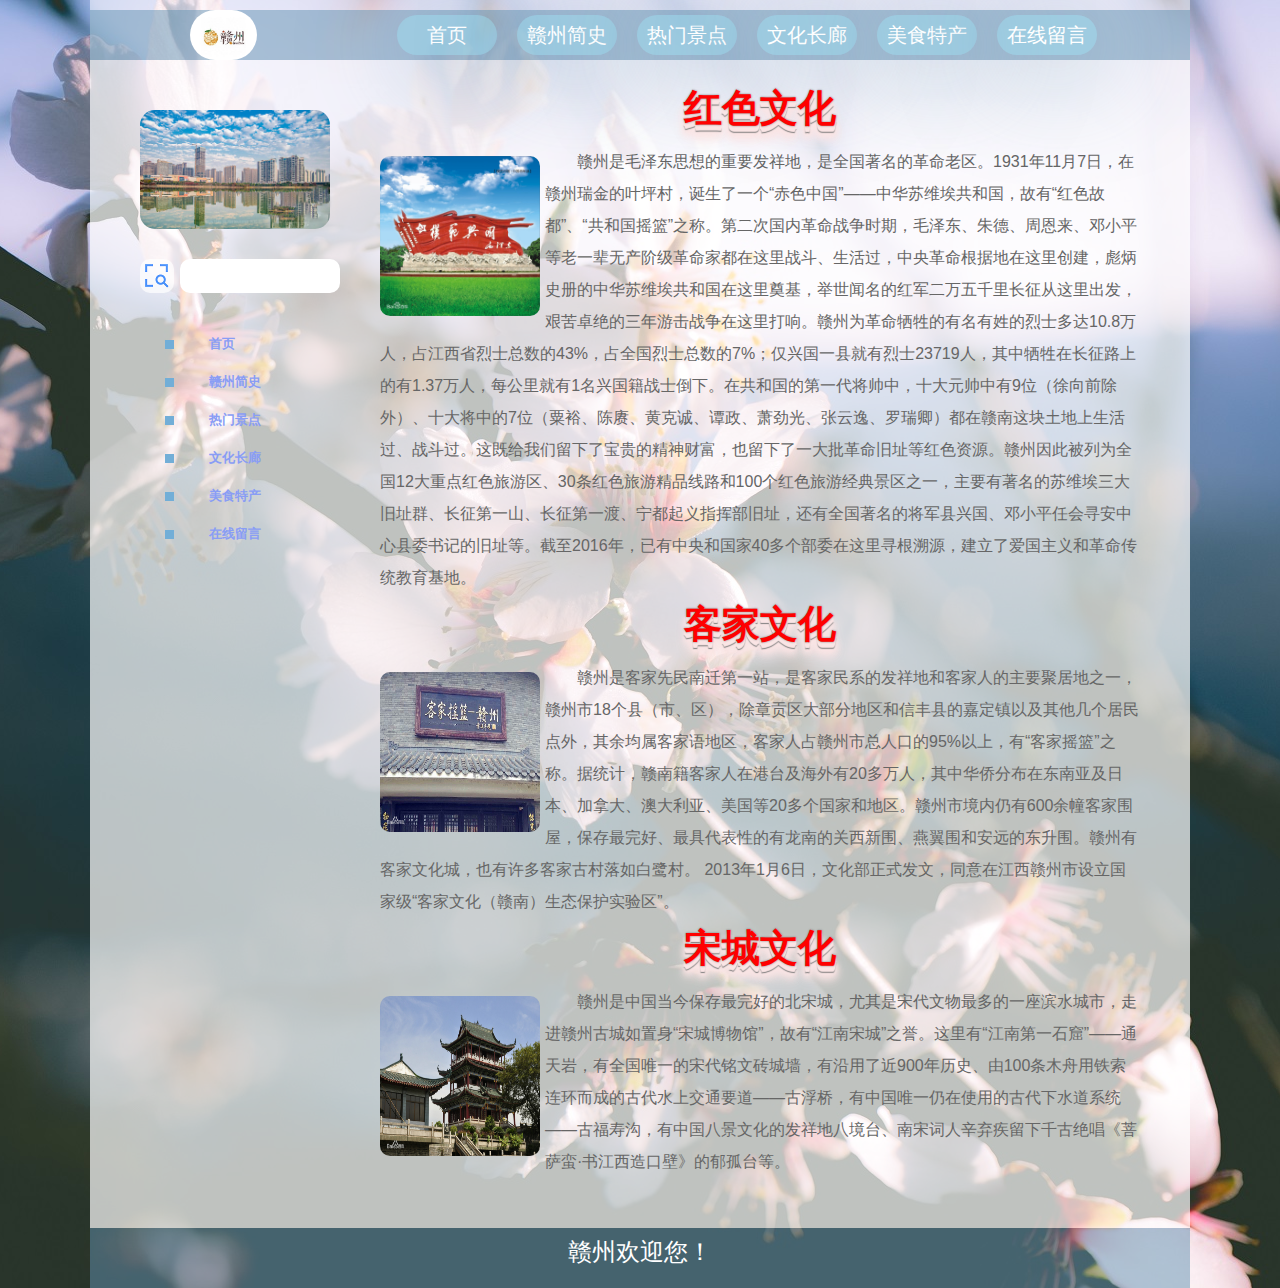
<file: Web-Design/wenhua.html>
<!DOCTYPE html>
<html lang="zh">

<head>
    <meta charset="UTF-8">
    <meta http-equiv="X-UA-Compatible" content="IE=edge">
    <meta name="viewport" content="width=device-width, initial-scale=1.0">
    <title>江西赣州</title>
    <link href="css/css.css" rel="stylesheet" />
</head>

<body>
    <div class="head">
        <div class="logo"><img src="images/ganzhoulogo.png" /></div>
        <div class="nav">
            <ul>
                <li>
                    <a href="index.html"><input type="button" class="sybt" value="首页" /></a>
                </li>
                <li>
                    <a href="jianshi.html"><input type="button" class="sybt" value="赣州简史" /></a>
                </li>
                <li>
                    <a href="jingdian.html"><input type="button" class="sybt" value="热门景点" /></a>
                </li>
                <li>
                    <a href="wenhua.html"><input type="button" class="sybt" value="文化长廊" /></a>
                </li>
                <li>
                    <a href="meishi.html"><input type="button" class="sybt" value="美食特产" /></a>
                </li>
                <li>
                    <a href="liuyan.html"><input type="button" class="sybt" value="在线留言" /></a>
                </li>
            </ul>
        </div>
    </div>
    <div class="main">
        <div class="main_left">
            <div class="pic">
                <img src="images/pic-1.jpg">
            </div>
            <div class="search">
                <input type="button" class="btn">
                <input type="text" class="text" />
            </div>
            <div class="left_nav">
                <ul>
                    <li><a href="index.html"><button>首页</button></a></li>
                    <li><a href="jianshi.html"><button>赣州简史</button></a></li>
                    <li><a href="jingdian.html"><button>热门景点</button></a></li>
                    <li><a href="wenhua.html"><button>文化长廊</button></a></li>
                    <li><a href="meishi.html"><button>美食特产</button></a></li>
                    <li><a href="liuyan.html"><button>在线留言</button></a></li>
                </ul>
            </div>
        </div>
        <div class="main_right">
            <div class="wenhua">
                <h2>红色文化</h2>
                <p><img src="images/hswh.jpg">赣州是毛泽东思想的重要发祥地，是全国著名的革命老区。1931年11月7日，在赣州瑞金的叶坪村，诞生了一个“赤色中国”——中华苏维埃共和国，故有“红色故都”、“共和国摇篮”之称。第二次国内革命战争时期，毛泽东、朱德、周恩来、邓小平等老一辈无产阶级革命家都在这里战斗、生活过，中央革命根据地在这里创建，彪炳史册的中华苏维埃共和国在这里奠基，举世闻名的红军二万五千里长征从这里出发，艰苦卓绝的三年游击战争在这里打响。赣州为革命牺牲的有名有姓的烈士多达10.8万人，占江西省烈士总数的43%，占全国烈士总数的7%；仅兴国一县就有烈士23719人，其中牺牲在长征路上的有1.37万人，每公里就有1名兴国籍战士倒下。在共和国的第一代将帅中，十大元帅中有9位（徐向前除外）、十大将中的7位（粟裕、陈赓、黄克诚、谭政、萧劲光、张云逸、罗瑞卿）都在赣南这块土地上生活过、战斗过。这既给我们留下了宝贵的精神财富，也留下了一大批革命旧址等红色资源。赣州因此被列为全国12大重点红色旅游区、30条红色旅游精品线路和100个红色旅游经典景区之一，主要有著名的苏维埃三大旧址群、长征第一山、长征第一渡、宁都起义指挥部旧址，还有全国著名的将军县兴国、邓小平任会寻安中心县委书记的旧址等。截至2016年，已有中央和国家40多个部委在这里寻根溯源，建立了爱国主义和革命传统教育基地。</p><br><br>
                <h2>客家文化</h2>
                <p><img src="images/kjwh.jpg">赣州是客家先民南迁第一站，是客家民系的发祥地和客家人的主要聚居地之一，赣州市18个县（市、区），除章贡区大部分地区和信丰县的嘉定镇以及其他几个居民点外，其余均属客家语地区，客家人占赣州市总人口的95%以上，有“客家摇篮”之称。据统计，赣南籍客家人在港台及海外有20多万人，其中华侨分布在东南亚及日本、加拿大、澳大利亚、美国等20多个国家和地区。赣州市境内仍有600余幢客家围屋，保存最完好、最具代表性的有龙南的关西新围、燕翼围和安远的东升围。赣州有客家文化城，也有许多客家古村落如白鹭村。 2013年1月6日，文化部正式发文，同意在江西赣州市设立国家级“客家文化（赣南）生态保护实验区”。
                </p><br><br>
                <h2>宋城文化</h2>
                <p><img src="images/scwh.jpg">赣州是中国当今保存最完好的北宋城，尤其是宋代文物最多的一座滨水城市，走进赣州古城如置身“宋城博物馆”，故有“江南宋城”之誉。这里有“江南第一石窟”——通天岩，有全国唯一的宋代铭文砖城墙，有沿用了近900年历史、由100条木舟用铁索连环而成的古代水上交通要道——古浮桥，有中国唯一仍在使用的古代下水道系统——古福寿沟，有中国八景文化的发祥地八境台、南宋词人辛弃疾留下千古绝唱《菩萨蛮·书江西造口壁》的郁孤台等。</p>
            </div>
        </div>
    </div>
    <div id="article"></div>
    <div id="back_top">
        <div class="arrow"></div>
        <div class="stick"></div>
    </div>
    <script src="js/jquery.min.js"></script>
    <script src="js/toolBackTop.js"></script>
    <div class="foot">
        <p>赣州欢迎您！</p>
    </div>
</body>

</html>
</file>
<file: Web-Design/css/css.css>
@charset "utf-8";
	* {
	margin: 0;
	padding: 0;
}
a {
	text-decoration: none;
}
li {
	list-style-type: none;
}
body {
	background: url(../images/body.jpg) top center repeat;
	background-attachment: local;
	font-size: 14px;
	font-family: arial;
}
.head {
	width: 1100px;
	height: 50px;
	padding-top: 10px;
	margin: auto;
	background-color:rgba(255, 255, 255, 0.5);
}
.head .logo {
	float: left;
}
.head .logo img {
	height: 50px;
	display: block;
	margin-right: 120px;
	margin-left: 100px;
	border-radius: 100px;
}
.nav {
	width: 1100px;
	height: 50px;
	margin: auto;
	background:rgba(98, 146, 178, 0.5);
}
.nav li {
	float: left;
	margin-left: 20px;
}
.nav .sybt {
	font-size: 20px;
	color:#ddd;
	line-height: 40px;
	display: block;
	width: 100px;
	height: 40px;
	float: left;
	border: none;
	background-color:#97d7eb8a;
	-webkit-box-shadow: 10px 10px 99px 6px rgba(98, 146, 178, 0.5);
	-moz-box-shadow: 10px 10px 99px 6px rgba(98, 146, 178, 0.5);
	box-shadow: 10px 10px 99px 6px rgba(98, 146, 178, 0.5);
	color:#fff;
	border-radius: 20px;
	cursor: pointer;
	bottom: -5px;
	position: relative;
}
.nav li a input:hover {
	color:#02fbeea1;
	text-decoration: none;
}
#max{
    width: 1100px;
    height: 350px;
    align-items: center;
    margin: 5% auto;
    margin-top: 0%;
  }
  .re{
    position: relative;
    height: 400px;
  }
  .re ul{
    list-style-type:none ;
  }
  .re ul>li{
    width: 1100px;
    height: 350px;
    position: absolute;
    transition: 2s;
    opacity: 0;
  }
  .re ul>li img{
    width: 1100px;
    height: 350px;
  }
  #max ol {
    position: relative;
    display: grid;
    grid-template-columns: repeat(5,75px);
    grid-template-rows: auto;
    grid-gap: 1em;gap: 1em;
    float: right;
    margin-top: 450px;
    list-style: none;
    top:0;
    left:0;
  }
  #max ol li {
    width: 60px;
    height: 8px;
    position: relative;
    right: 300px;
    bottom: 140px;
    font-size: 15px;
    line-height: 10px;
    float: left;
    text-align: center;
    border-radius: 4em;
    border: 5px solid #ffffff8a;
  }
.main {
	width: 1000px;
	padding: 50px;
	overflow: hidden;
	margin: auto;
	background-color:rgba(255, 255, 255, 0.7);
}

.main_left {
	width: 200px;
	height: 600px;
	float: left;
}
.main_left .pic {
	width: 190px;
}
.main_left .pic img {
	width: 190px;
	display: block;
	border-radius: 15px;
}
.main_left .search {
	width: 200px;
	height: 34px;
	margin-top: 30px;
}
.main_left .search .btn {
	width: 34px;
	height: 34px;
	border: none;
	background: url(../images/search.png);
	cursor: pointer;
	float: left;
	outline: none;
	border-radius: 10px;
}
.main_left .search .text {
	display: block;
	width: 160px;
	height: 34px;
	border: none;
	font-size: 14px;
	color:#333;
	float: left;
	margin-left: 6px;
	outline: none;
	border-radius: 10px;
}
.left_nav {
	width: 160px;
	height:auto;
	margin-top:30px;
	display: flex;
	align-items: center;
	justify-content: center;
}
button {
	border: 0;
	background: none;
	text-transform: uppercase;
	color:#899df5;
	font-weight: bold;
	position: relative;
	top: 2px;
	outline: none;
	padding: 10px 20px;
	box-sizing: border-box;
}
button::before, button::after {
	box-sizing: inherit;
	position: absolute;
	content: '';
	border: 2px solid transparent;
	width: 0;
	height: 0;
}
button::after {
	bottom: 0;
	right: 0;
}
button::before {
	top: 0;
	left: 0;
}
button:hover::before, button:hover::after {
	width: 100%;
	height: 100%;
}
button:hover::before {
	border-top-color: #899df5;
	border-right-color: #899df5;
	transition: width 0.3s ease-out, height 0.3s ease-out 0.3s;
}
button:hover::after {
	border-bottom-color: #899df5;
	border-left-color: #899df5;
	transition: border-color 0s ease-out 0.6s, width 0.3s ease-out 0.6s, height 0.3s ease-out 1s;
}
.left_nav li {
	background: url(../images/d1.png) left center no-repeat;
	padding-left: 30px;
	line-height: 30px;
}
.left_nav li a {
	font-size: 16px;
	color:#666;
}
.left_nav li a:hover {
	color:#000;
}
.main_right {
	width: 760px;
	height: auto;
	float: left;
	margin-left: 40px;
}
.main_right h2 {
	font-size: 22px;
	color:#333;
	line-height: 36px;
	text-align: center;
}
.foot {
	width: 1100px;
	height: 60px;
	padding-top: 0px;
	padding-bottom: 0px;
	margin: auto;
	background:rgb(98, 146, 178, 0.5);
	clear: both;
	position: relative;
}
.foot p {
	font-size: 24px;
	color:#fff;
	line-height: 48px;
	text-align: center;
}
.main1 {
	width: 1000px;
	height: 2100px;
	padding: 50px;
	margin: auto;
	background-color:rgba(255, 255, 255, 0.7);
	position: relative;
	bottom: 68px;
}
.main_right .jianjie p {
	font-size: 16px;
	color:#666;
	line-height: 2;
	text-indent: 32px;
}
.map {
	position: relative;
	top: 10px;
	right: 100px;
	font-size: 16px;
	color:#666;
	line-height: 2;
	text-indent: 30px;
}
.map img {
	width: 340px;
	height: 340px;
	right: 10px;
	float: left;
	margin-right: 20px;
	position: relative;
	bottom: 0px;
	border-radius: 40px;
}
.map .title {
	text-indent: 10em;
}
.xingzhenqu {
	position: relative;
	top: 16px;
	left: 22px;
	font-size: 16px;
	line-height: 2;
	text-indent: 300px;
}
.xingzhenqu .title {
	position: relative;
	bottom: -10px;
	left: 90px;
}
#t1 img {
	display: block;
	position: relative;
	left: 4px;
	bottom: -20px;
	width: 110px;
	height: 110px;
	float: left;
	margin: 0px;
	border-radius: 20px;
	margin-right: 100px;
	margin-bottom: 10px;
}
#t1 {
	padding-right: 0px;
}
.xingzhenqu p {
	position: relative;
	top: 12px;
	left: 30px;
}
#tr1 {
	float: left;
}
#tr2 {
	float: left;
}
#tr3 {
	float: left;
}
.csry {
	font-size: 20px;
	color:#333;
	line-height: 36px;
	position: relative;
	top: 60px;
	right: 120px;
}
.csry hr {
	position: relative;
	border: 30px;
	left: 120px;
}
.csry p {
	text-indent: 2em;
}
#csry {
	text-align: center;
	color: #C91523;
	position: relative;
	left: 120px;
	top: 20px;
}
.csry li {
	float: left;
	position: relative;
	margin-right: 400px;
	left: 260px;
	top: 40px;
}
.csry .csry-right {
	position: relative;
	left: 500px;
	bottom: 220px;
}
.csry .csry-bottom {
	position: relative;
	width: 1200px;
	bottom: 200px;
}
.foot-first {
	width: 1100px;
	height: 66px;
	margin: auto;
	background:rgb(98, 146, 178, 0.5);
	position: relative;
	right: 50px;
	top: 732px;
}
.foot-first p {
	font-size: 24px;
	color:#fff;
	line-height: 48px;
	position: relative;
	right: 110px;
}

.arrow {
	border: 9px solid transparent;
	border-bottom-color: #3DA0DB;
	width: 0px;
	height: 0px;
	top:0px
}
.stick {
	width: 8px;
	height: 14px;
	border-radius: 1px;
	background-color:#3DA0DB;
	top: 15px;
}
#back_top div {
	position: absolute;
	margin: auto;
	right: 0px;
	left: 0px;
}
#back_top {
	background-color: #dddddd;
	height: 38px;
	width: 38px;
	border-radius: 3px;
	display: block;
	cursor: pointer;
	position: fixed;
	right: 50px;
	bottom: 100px;
	display: none;
}
.about-history {
	height: 701px;
	padding: 64px 106px 0;
	background: url(../images/body.jpg) no-repeat center fixed;
	-webkit-background-size: 100% 100%;
	background-size: 100% 100%;
}
.about-title {
	margin-bottom: 25px;
}
.about-title h3 {
	margin: 0 0 10px;
	font-size: 34px;
	font-weight: 400;
	color:#2c2c2c;
}
.about-title p {
	margin: 0;
	font-size: 36px;
	font-weight: 300;
	color: #e0e0e0;
}
.title-white h3 {
	color:#d6d6d6;
}
.title-white p {
	color:rgba(222,222,222,.09);
}
.about-history-list {
	position: relative;
}
.about-history-list .flex-viewport {
	padding: 0 31px;
}
.about-history-list .flex-viewport:before {
	position: absolute;
	top: 50%;
	right: 0;
	left: 0;
	border-top: 1px solid #65b9da;
	content:'';
}
.about-history-list .slides li {
	position: relative;
	width: 253px;
	height: 470px;
	margin-right: 31px;
}
.about-history-list .slides li .item {
	position: absolute;
	right: -32px;
	bottom: 0;
	left: -32px;
	min-height: 152px;
	padding: 44px 0 0 0;
	background-color:#fff;
	-webkit-transition: all .2s ease;
	-moz-transition: all .2s ease;
	-ms-transition: all .2s ease;
	-o-transition: all .2s ease;
	transition: all .2s ease;
}
.about-history-list .slides li .item:before {
	position: absolute;
	top: -49px;
	left: 50%;
	width: 20px;
	height: 20px;
	overflow: hidden;
	margin-left: -10px;
	-webkit-border-radius: 100%;
	-moz-border-radius: 100%;
	border-radius: 100%;
	background-color:rgba(98, 146, 178, 0.5);
	content:'';
}
.about-history-list .slides li .item:after {
	position: absolute;
	top: -45px;
	left: 50%;
	width: 12px;
	height: 12px;
	overflow: hidden;
	margin-left: -6px;
	-webkit-border-radius: 100%;
	-moz-border-radius: 100%;
	border-radius: 100%;
	background-color:#65b9da;
	content:'';
}
.about-history-list .slides li:nth-child(even) .item {
	top: 0;
	bottom: auto;
	padding: 0 0 44px;
}
.about-history-list .slides li:nth-child(even) .item:before {
	top: auto;
	bottom: -49px;
}
.about-history-list .slides li:nth-child(even) .item:after {
	top: auto;
	bottom: -45px;
}
.about-history-list .slides li .item:hover {
	background-color:#65b9da;
}
.about-history-list .slides li .item h3 {
	position: absolute;
	top: 0;
	right: 0;
	left: 0;
	height: 44px;
	line-height: 44px;
	margin: 0;
	font-size: 20px;
	font-weight: 400;
	color:#fff;
	text-align: center;
	background-color:#65b9da;
	-webkit-transition: all .2s ease;
	-moz-transition: all .2s ease;
	-ms-transition: all .2s ease;
	-o-transition: all .2s ease;
	transition: all .2s ease;
}
.about-history-list .slides li .item:hover h3 {
	color:#232323;
	background-color:#fff;
}
.about-history-list .slides li .item h3:before {
	position: absolute;
	bottom: 100%;
	left: 50%;
	margin-left: -9px;
	border-width: 0 9px 18px;
	border-style: solid;
	border-color: transparent transparent #E2E2E2;
	content:'';
}
.about-history-list .slides li:nth-child(even) .item h3 {
	top: auto;
	bottom: 0;
}
.about-history-list .slides li:nth-child(even) .item h3:before {
	top: 100%;
	bottom: auto;
	border-width: 18px 9px 0;
	border-color:#E2E2E2 transparent transparent;
}
.about-history-list .slides li .item .desc {
	line-height: 24px;
	padding: 22px 26px 0;
	font-size: 14px;
	color:#929292;
}
.about-history-list .slides li .item:hover .desc {
	color:#fff;
}
.about-history-list .slides li .item .desc p {
	margin: 0;
}
.about-history-list .flex-direction-nav {
	padding: 0;
	margin: 0;
	list-style: none;
}
.about-history-list .flex-direction-nav a {
	position: absolute;
	top: 50%;
	width: 48px;
	height: 160px;
	line-height: 160px;
	overflow: hidden;
	margin-top: -80px;
	font-size: 50px;
	font-family: simsun;
	color:#65b9da;
	text-align: center;
}
.about-history-list .flex-direction-nav a.flex-prev {
	left: -48px;
}
.about-history-list .flex-direction-nav a.flex-next {
	right: -48px;
}
.about-history-swiper {
	width: 100%;
}
.about-history-swiper .swiper-slide .item {
	overflow: hidden;
	-webkit-border-radius: 5px;
	-moz-border-radius: 5px;
	border-radius: 5px;
	background-color:#fff;
}
.about-history-swiper .swiper-slide .item h3 {
	margin: 0;
	height: 40px;
	line-height: 40px;
	overflow: hidden;
	font-size: 20px;
	text-align: center;
	color:#999999;
	background-color:#e2e2e2;
}
.about-history-swiper .swiper-slide .item .desc {
	line-height: 20px;
	padding: 10px;
	font-size: 14px;
	color:#929292;
}
.about-history-swiper .swiper-slide .item .desc p {
	margin: 0;
}
.about-history-swiper .about-history-pagination {
	position: static;
	margin-top: 10px;
}
.about-history-swiper .about-history-pagination .swiper-pagination-bullet {
	background:#fff;
}
.about-history-swiper .about-history-pagination .swiper-pagination-bullet-active {
	background:#C91523;
}
a {
	color:#414141;
	text-decoration: none;
	-webkit-transition: all .2s ease;
	-moz-transition: all .2s ease;
	-ms-transition: all .2s ease;
	-o-transition: all .2s ease;
	transition: all .2s ease;
}
a:hover {
	text-decoration: none;
}
.pull-left {
	float: left;
}
.pull-right {
	float: right;
}
.pull-none {
	float: none;
}
.clearfix:after {
	clear: both;
	display: block;
	visibility: hidden;
	height: 0;
	content:".";
	font-size: 0;
}
* html .clearfix {
	zoom: 1;
}
*:first-child+html .clearfix {
	zoom: 1;
}
.container {
	width: 980px;
	margin:0 auto;
}
img {
	max-width: 100%;
}
img.full {
	display: block;
	width: 100%;
}
.list {
	padding: 0;
	margin: 0;
	list-style: none;
}
.hidden {
	display: none;
}
.col-1 {
	float: left;
	width: 8.33333333%;
}
.col-2 {
	float: left;
	width: 16.66666667%;
}
.col-3 {
	float: left;
	width:25%;
}
.col-4 {
	float: left;
	width: 33.33333333%;
}
.col-5 {
	float: left;
	width: 41.66666667%;
}
.col-6 {
	float: left;
	width: 50%;
}
.col-7 {
	float: left;
	width:58.33333333%;
}
.col-8 {
	float: left;
	width: 66.66666667%;
}
.col-9 {
	float: left;
	width: 75%;
}
.col-10 {
	float: left;
	width: 83.33333333%;
}
.col-11 {
	float: left;
	width: 91.66666667%;
}
.col-12 {
	float: left;
	width: 100%;
}
.col-13 {
	float: left;
	width: 20%;
}
.col-offset-3 {
	margin-left: 25%;
}
.tb {
	display: table;
	width: 100%;
	height: 100%;
}
.tbr {
	display: table-row;
}
.tbc {
	display: table-cell;
	vertical-align: middle;
}
.jingdian li {
	position: relative;
	bottom: 20px;
	height: 150px;
	padding: 15px;
	border-bottom: 1px dashed #999;
}
.jingdian li img {
	width: 200px;
	height: 150px;
	float: left;
	margin-right: 20px;
	border-radius: 10px;
}
.jingdian h2 {
	position: relative;
	bottom: 20px;
}
.jingdian li h3 {
	margin-bottom: 10px;
}
.fjxs {
	position: relative;
	left: 460px;
}
.fengjing {
	width: 1000px;
	padding: 50px;
	overflow: hidden;
	margin: auto;
	background-color:rgba(255, 255, 255, 0.7);
}
.fengjing img {
	display: block;
	width: 360px;
	height: 240px;
	float: left;
	margin: 10px;
	position: relative;
	left: 90px;
	bottom: 110px;
	padding: 16px;
	border-radius: 20px;
}
.fengjing h2 {
	position: relative;
	bottom: 60px;
	text-align: center;
}
.wenhua h2 {
	position: relative;
	bottom: 20px;
	font-size: 38px;
	color:rgb(255, 0, 0);
	background-color: rgba(248, 198, 198, 0);
	text-shadow: 0px 0px 2px #686868, 0px 1px 1px rgb(250, 229, 229), 0px 2px 1px rgb(250, 229, 229), 0px 3px 1px rgb(250, 229, 229), 0px 4px 1px rgb(250, 229, 229), 0px 5px 1px rgb(250, 229, 229), 0px 6px 1px rgb(250, 229, 229), 0px 7px 1px #777, 0px 8px 3px rgb(250, 229, 229), 0px 9px 5px rgb(250, 229, 229), 0px 10px 7px rgb(250, 229, 229), 0px 11px 9px rgb(250, 229, 229), 0px 12px 11px rgb(250, 229, 229), 0px 13px 15px rgb(250, 229, 229);
	-webkit-transition: all .1s linear;
	transition: all .1s linear;
}
.wenhua p {
	font-size: 16px;
	color:#666;
	line-height: 2;
	text-indent: 32px;
}
.wenhua img {
	width: 160px;
	height: 160px;
	border-radius: 10px;
	float: left;
	margin: 0 5px 5px 0;
	position: relative;
	top: 10px;
}
.meishi {
	width: 720px;
	margin: auto;
}
.meishi li {
	width: 220px;
	float: left;
	margin: 10px;
	position: relative;
	bottom: 20px;
}
.meishi li img {
	width: 220px;
	height: 220px;
}
.h2 {
	position: relative;
	left: 40px;
	bottom: 20px;
	width: 650px;
	background-color: #97d7eb8a;
	border-radius: 10px;
}
.h2 a {
	color:#fff;
}
.picbox {
	float: left;
	width: 220px;
	height: 220px;
	margin: auto;
	margin: 10px;
	position: relative;
	-webkit-transform-style: preserve-3d;
	-moz-transform-style: preserve-3d;
	-ms-transform-style: preserve-3d;
	transform-style: preserve-3d;
	transition: 1.5s;
}
.picbox:hover {
	transform: rotateY(180deg);
}
.box {
	width: 220px;
	height: 220px;
	position: absolute;
}
.front {
	border: 2px solid #ddd;
	box-shadow: 10px 10px 10px #aaa;
}
.back {
	-webkit-transform: rotateY(180deg);
	-ms-transform: rotateY(180deg);
	-o-transform: rotateY(180deg);
	transform: rotateY(180deg);
	background:#97d8ebcc;
	border:2px solid #ddd;
	backface-visibility: hidden;
}
.back h2 {
	color:white;
	text-align: center;
}
.back p {
	color:white;
	text-indent: 40px;
	font-size: 18px;
}
.tc {
	width: 800px;
	position: relative;
	left: 100px;
	font-size: 16px;
	color:#666;
	line-height: 2;
	text-indent: 32px;
}
.tc h2 {
	font-size: 22px;
	color:#333;
	line-height: 36px;
	text-align: center;
}
.tc img {
	width: 400px;
	height: 250px;
	position: relative;
	left: 160px;
	border-radius: 10px;
}
.liuyan {
	width: 600px;
	margin: auto;
}
.liuyan p {
	line-height: 30px;
	overflow: hidden;
	margin-top: 20px;
	position: relative;
	right: 40px;
}
.liuyan p span {
	position: relative;
	right: 0px;
	top: 2px;
	display: block;
	width: 100px;
	text-align: right;
	float: left;
	font-size: 18px;
}
.liuyan p input {
	display: block;
	width: 500px;
	height: 40px;
	border: none;
	float: left;
	border-radius: 10px;
}
.liuyan p textarea {
	display: block;
	width: 500px;
	height: 200px;
	border: none;
	float:left;
	border-radius: 10px;
}
.liuyan .btn {
	display: block;
	width: 100px;
	height: 30px;
	float: left;
	border:none;
	background:rgb(98, 194, 238);
	color:#fff;
	margin-top: 30px;
	margin-left: 256px;
	cursor: pointer;
	border-radius: 15px;
}
.liuyan .btn:hover {
	background:rgb(0, 174, 255);
}
</file>
